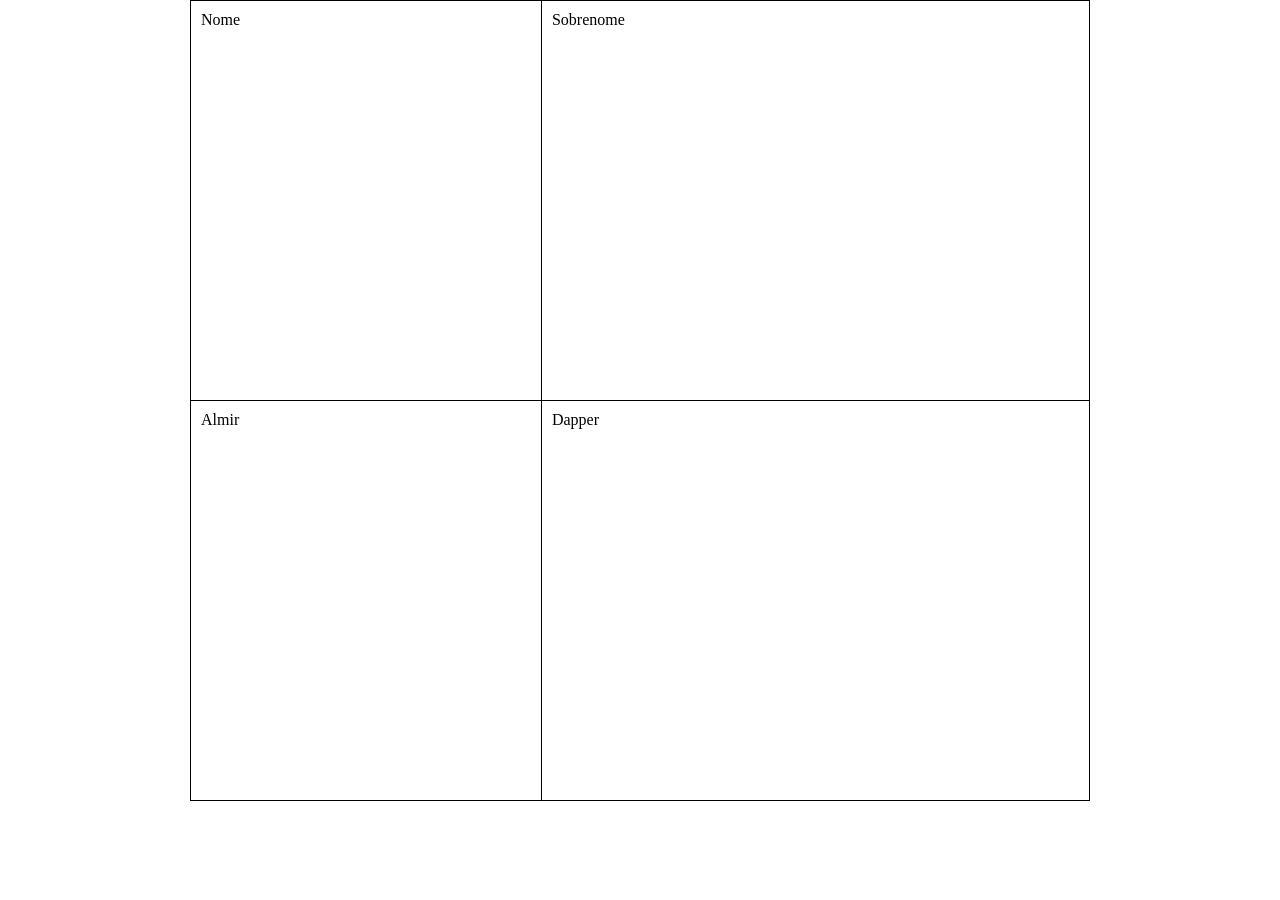
<file: full-stack/aulas/DisplayTable/index.html>
<!DOCTYPE html>
<html>
	<head>
		<title>Meu Site</title>
		<meta name="description" content="Descrição do Site">
		<meta name="keywords" content="palavras chave,separadas, por , virgula">
		<meta name="viewport" content="widht=device-width, initial-scale=1.0, maximum-scale=1.0">
		<link rel="stylesheet" type="text/css" href="css/style.css">

	</head>
	<body>

		<div class="table">

				<div class="table-row">
					<div class="table-cel">
						Nome
					</div><!--div table-cel 1-->
					<div class="table-cel">
						Sobrenome						
					</div><!--Div table-row 2-->			
				</div><!--Div table-row 1-->

				<div class="table-row">
					<div class="table-cel">
						Almir
					</div><!--div table-cel 1-->
					<div class="table-cel">
						Dapper					
					</div><!--Div table-row 2-->			
				</div><!--Div table-row 1-->
	
		</div><!--div table-->	


	</body>
</html>
</file>
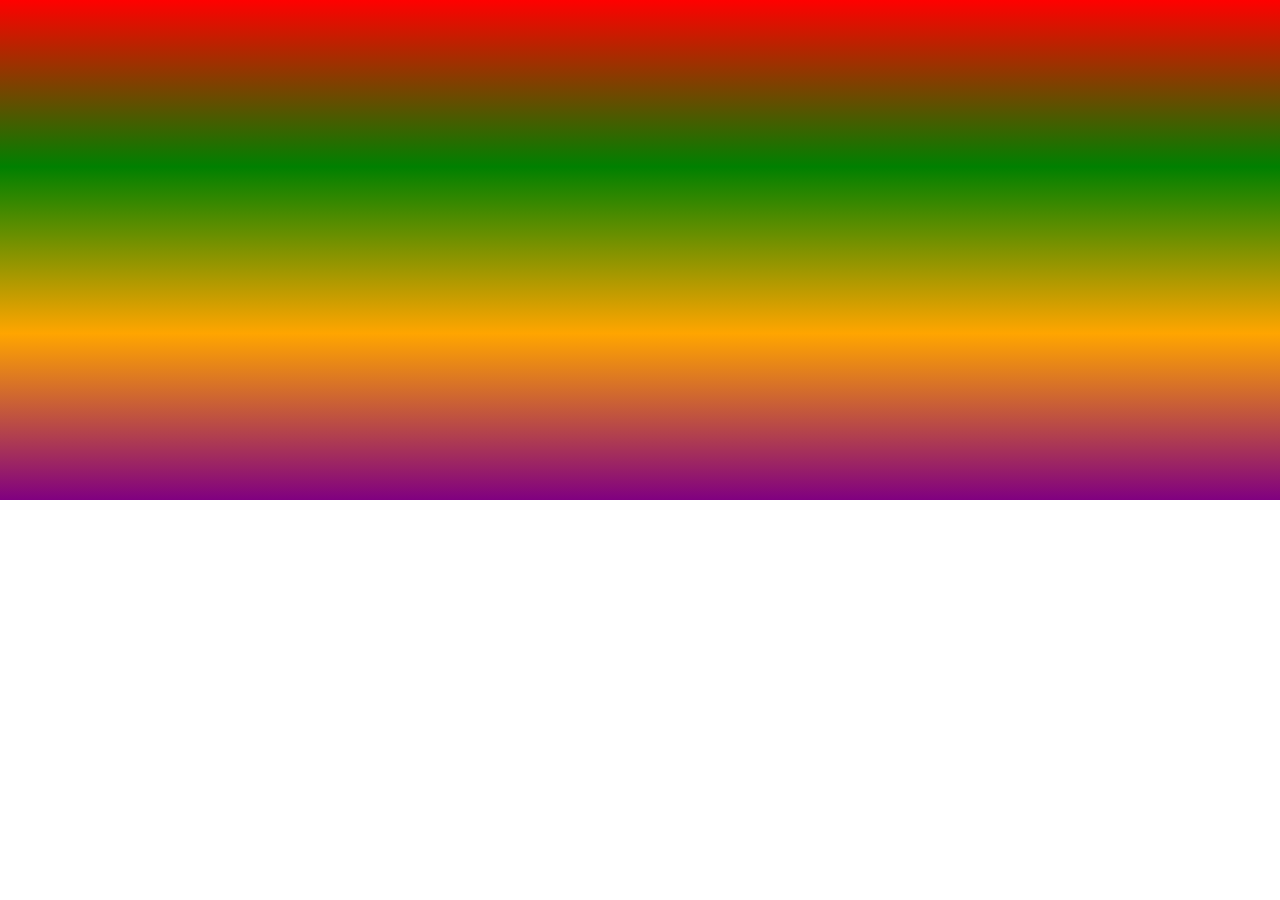
<file: full-stack/aulas/efeito gradient/index.html>
<!DOCTYPE html>
<html lang="pt-br">
	<head>
		<meta charset="utf-8">
		<meta name="description" content="Descrição Do Site">
		<meta name="author" content="Almir Dapper">
		<meta name="keywords" content="palavras, com, virgulas">
		<meta name="viewport" content="width=device-width,initial-scale=1.0, maximum-scale=1.0 ">
		<title>Efeito Gradient</title>
		<link rel="stylesheet" type="text/css" href="css/style.css">
	</head>
	<body>

		<dir class="box">
			
		</dir><!--box-->

	</body>
</html>
</file>
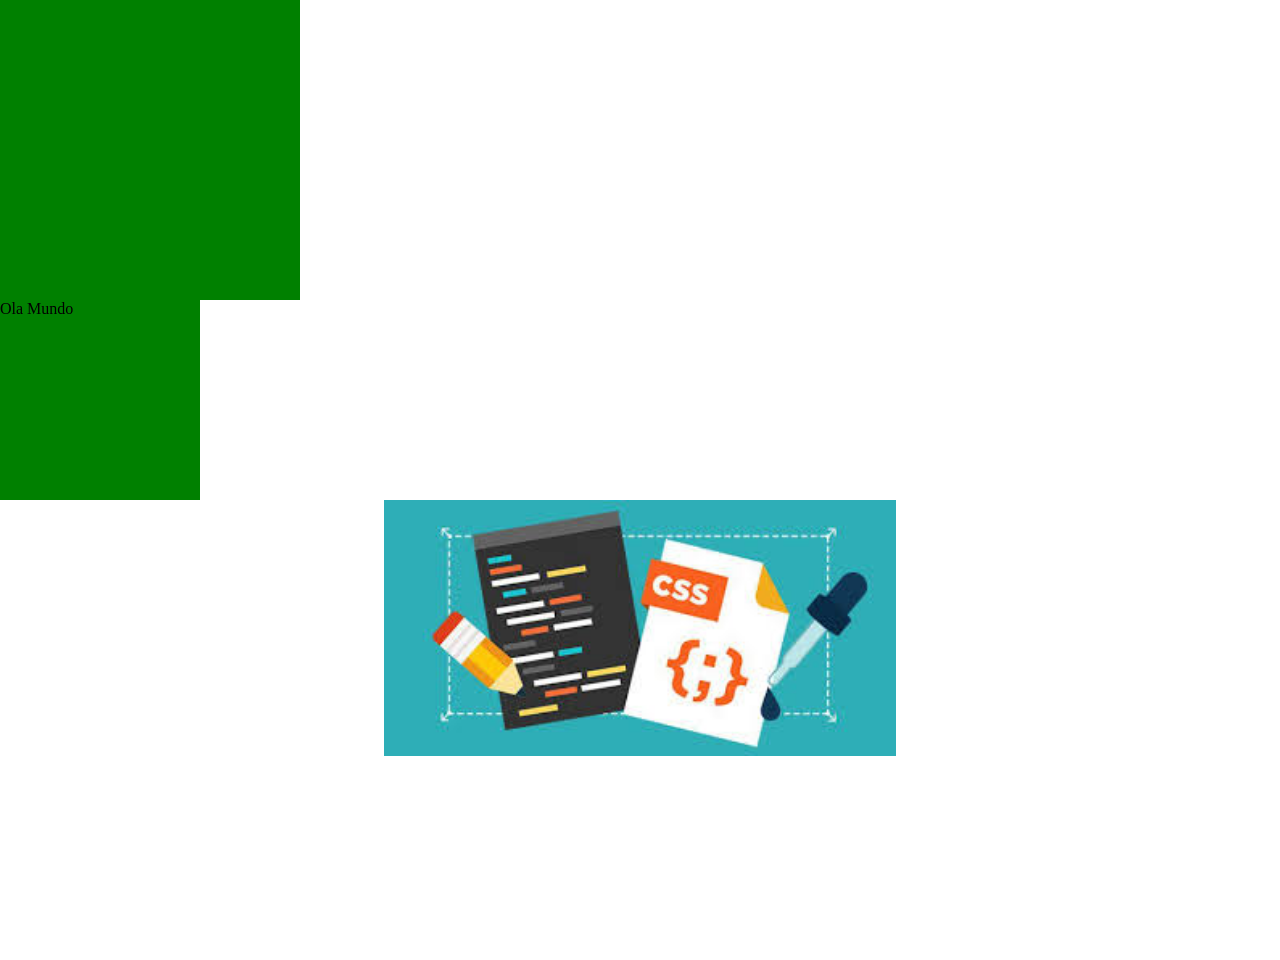
<file: full-stack/aulas/keyFrames/index.html>
<!DOCTYPE html>
<html>
	<head>
		<title>Key Frames</title>
		<meta charset="utf-8">
		<meta name="description" content="Descrição do Site">
		<meta name="Keywords" content="palavras, com, virgula">
		<meta name="author" content="Almir">
		<meta name=" viewport" content="width=device-width, initial-scale=1.0, maximum-scale =1.0">
		<link rel="stylesheet" type="text/css" href="css/style.css">
	</head>
	<body>
		<div class="box">
			
		</div>

		<div class="box2">
			<img src="img/css.png">
			<p>Ola Mundo</p>
		</div>

		<div class="box3">
			<img src="img/css2.jpg">
		</div>
	</body>
</html>
</file>
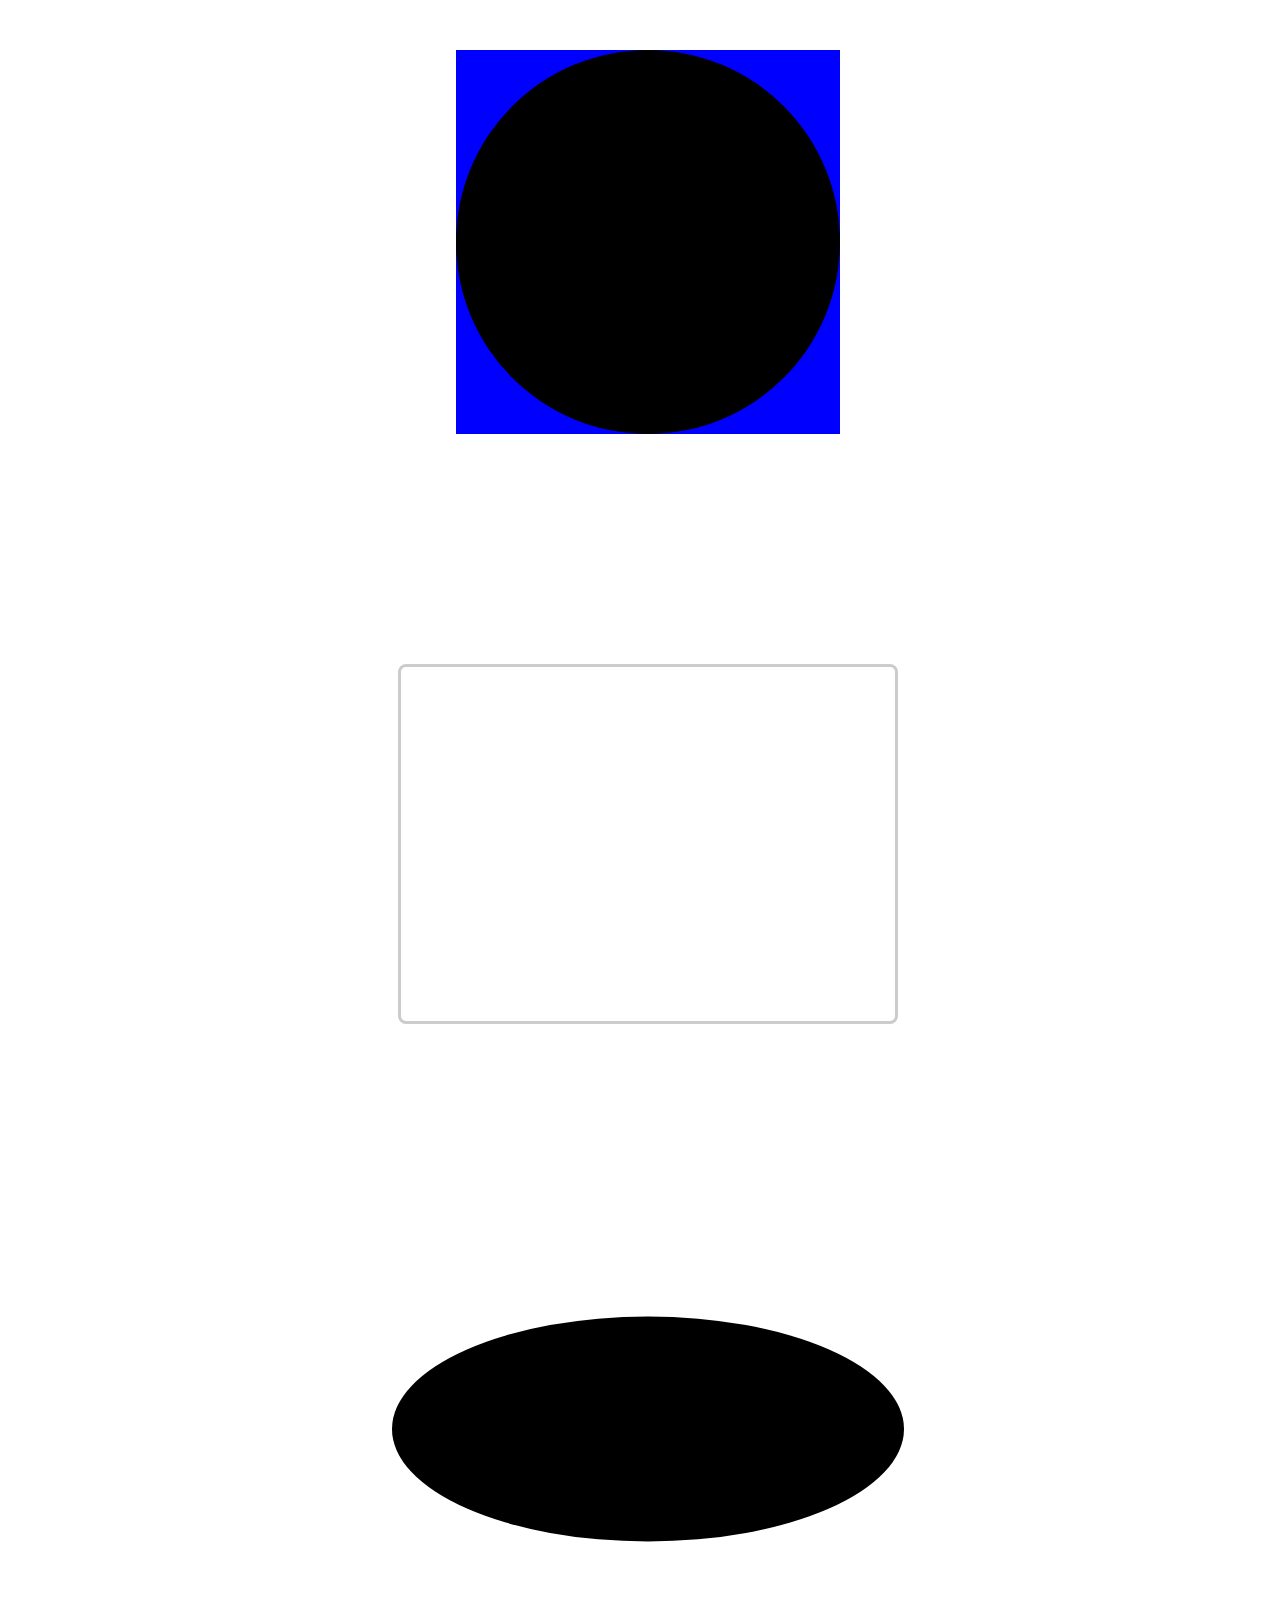
<file: full-stack/aulas/Transform e borderRadius/index.html>
<!DOCTYPE html>
<html>
	<head>
		<title>Transform e border-radius</title>
		<meta charset="utf-8">
		<meta name="description" content="Descrição do Site">
		<meta name="keywords" content="palavaras, com , virgula">
		<meta name="author" content="Almir">
		<meta name="viewport" content="width=device-width, initial-scale=1.0, maximum-scae=1.0">
		<link rel="stylesheet" type="text/css" href="css/style.css">
	</head>
	<body>
		<div class="box">
			<div class="box2"></div>
		</div>

		<div class=" trans1">
			<div class="Transform"></div>
		</div>

		<div class="box3">
			<div class="trans2"></div>
		</div>
	</body>
		
</html>
</file>
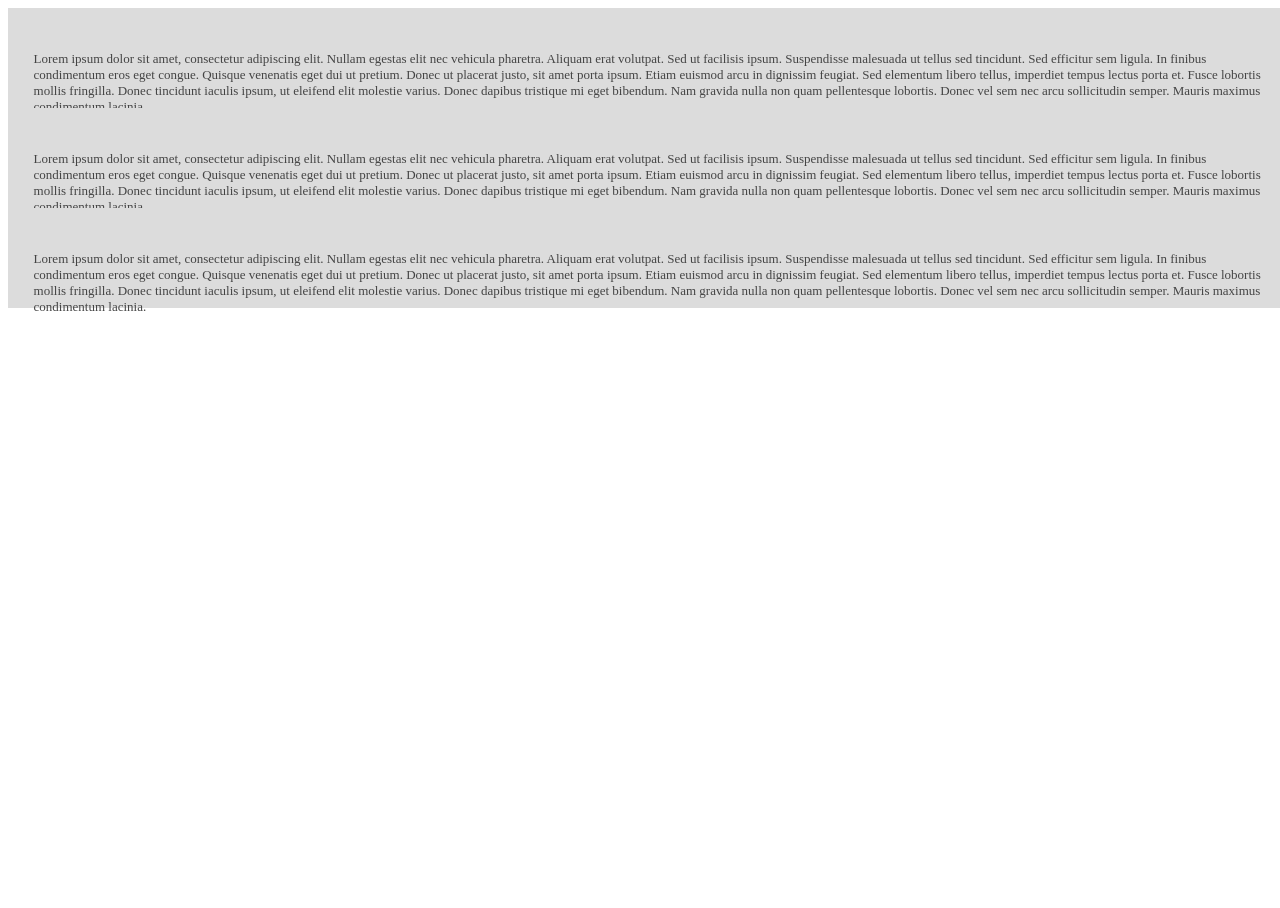
<file: full-stack/aulas/Word-wrap,word-break e white-space/index.html>
<!DOCTYPE html>
<html>
	<head>
		<title>Word-wrap,word-break e white-space</title>
		<meta charset="utf-8">
		<meta name="description" content="Descrição do site">
		<meta name="author" content="Almir">
		<meta name="keywords" content="palavras,com,virgulas">
		<meta name="viewport" content="width=device-width, initial-sale=1.0, maximum-scale=1.0">
		<link rel="stylesheet" type="text/css" href="css/style.css">
	<body>
		<div class="box">
			<p>				
				Lorem ipsum dolor sit amet, consectetur adipiscing elit. Nullam egestas elit nec vehicula pharetra. Aliquam erat volutpat. Sed ut facilisis ipsum. Suspendisse malesuada ut tellus sed tincidunt. Sed efficitur sem ligula. In finibus condimentum eros eget congue. Quisque venenatis eget dui ut pretium. Donec ut placerat justo, sit amet porta ipsum. Etiam euismod arcu in dignissim feugiat. Sed elementum libero tellus, imperdiet tempus lectus porta et. Fusce lobortis mollis fringilla. Donec tincidunt iaculis ipsum, ut eleifend elit molestie varius. Donec dapibus tristique mi eget bibendum. Nam gravida nulla non quam pellentesque lobortis. Donec vel sem nec arcu sollicitudin semper. Mauris maximus condimentum lacinia.
			</p>
			 
		</div><!--box-->

			<div class="box">
			<p>				
				Lorem ipsum dolor sit amet, consectetur adipiscing elit. Nullam egestas elit nec vehicula pharetra. Aliquam erat volutpat. Sed ut facilisis ipsum. Suspendisse malesuada ut tellus sed tincidunt. Sed efficitur sem ligula. In finibus condimentum eros eget congue. Quisque venenatis eget dui ut pretium. Donec ut placerat justo, sit amet porta ipsum. Etiam euismod arcu in dignissim feugiat. Sed elementum libero tellus, imperdiet tempus lectus porta et. Fusce lobortis mollis fringilla. Donec tincidunt iaculis ipsum, ut eleifend elit molestie varius. Donec dapibus tristique mi eget bibendum. Nam gravida nulla non quam pellentesque lobortis. Donec vel sem nec arcu sollicitudin semper. Mauris maximus condimentum lacinia.
			</p>
			 
		</div><!--box-->

	<div class="box">
			<p>				
				Lorem ipsum dolor sit amet, consectetur adipiscing elit. Nullam egestas elit nec vehicula pharetra. Aliquam erat volutpat. Sed ut facilisis ipsum. Suspendisse malesuada ut tellus sed tincidunt. Sed efficitur sem ligula. In finibus condimentum eros eget congue. Quisque venenatis eget dui ut pretium. Donec ut placerat justo, sit amet porta ipsum. Etiam euismod arcu in dignissim feugiat. Sed elementum libero tellus, imperdiet tempus lectus porta et. Fusce lobortis mollis fringilla. Donec tincidunt iaculis ipsum, ut eleifend elit molestie varius. Donec dapibus tristique mi eget bibendum. Nam gravida nulla non quam pellentesque lobortis. Donec vel sem nec arcu sollicitudin semper. Mauris maximus condimentum lacinia.
			</p>
			 
		</div><!--box-->



	</body>
</html>
</file>
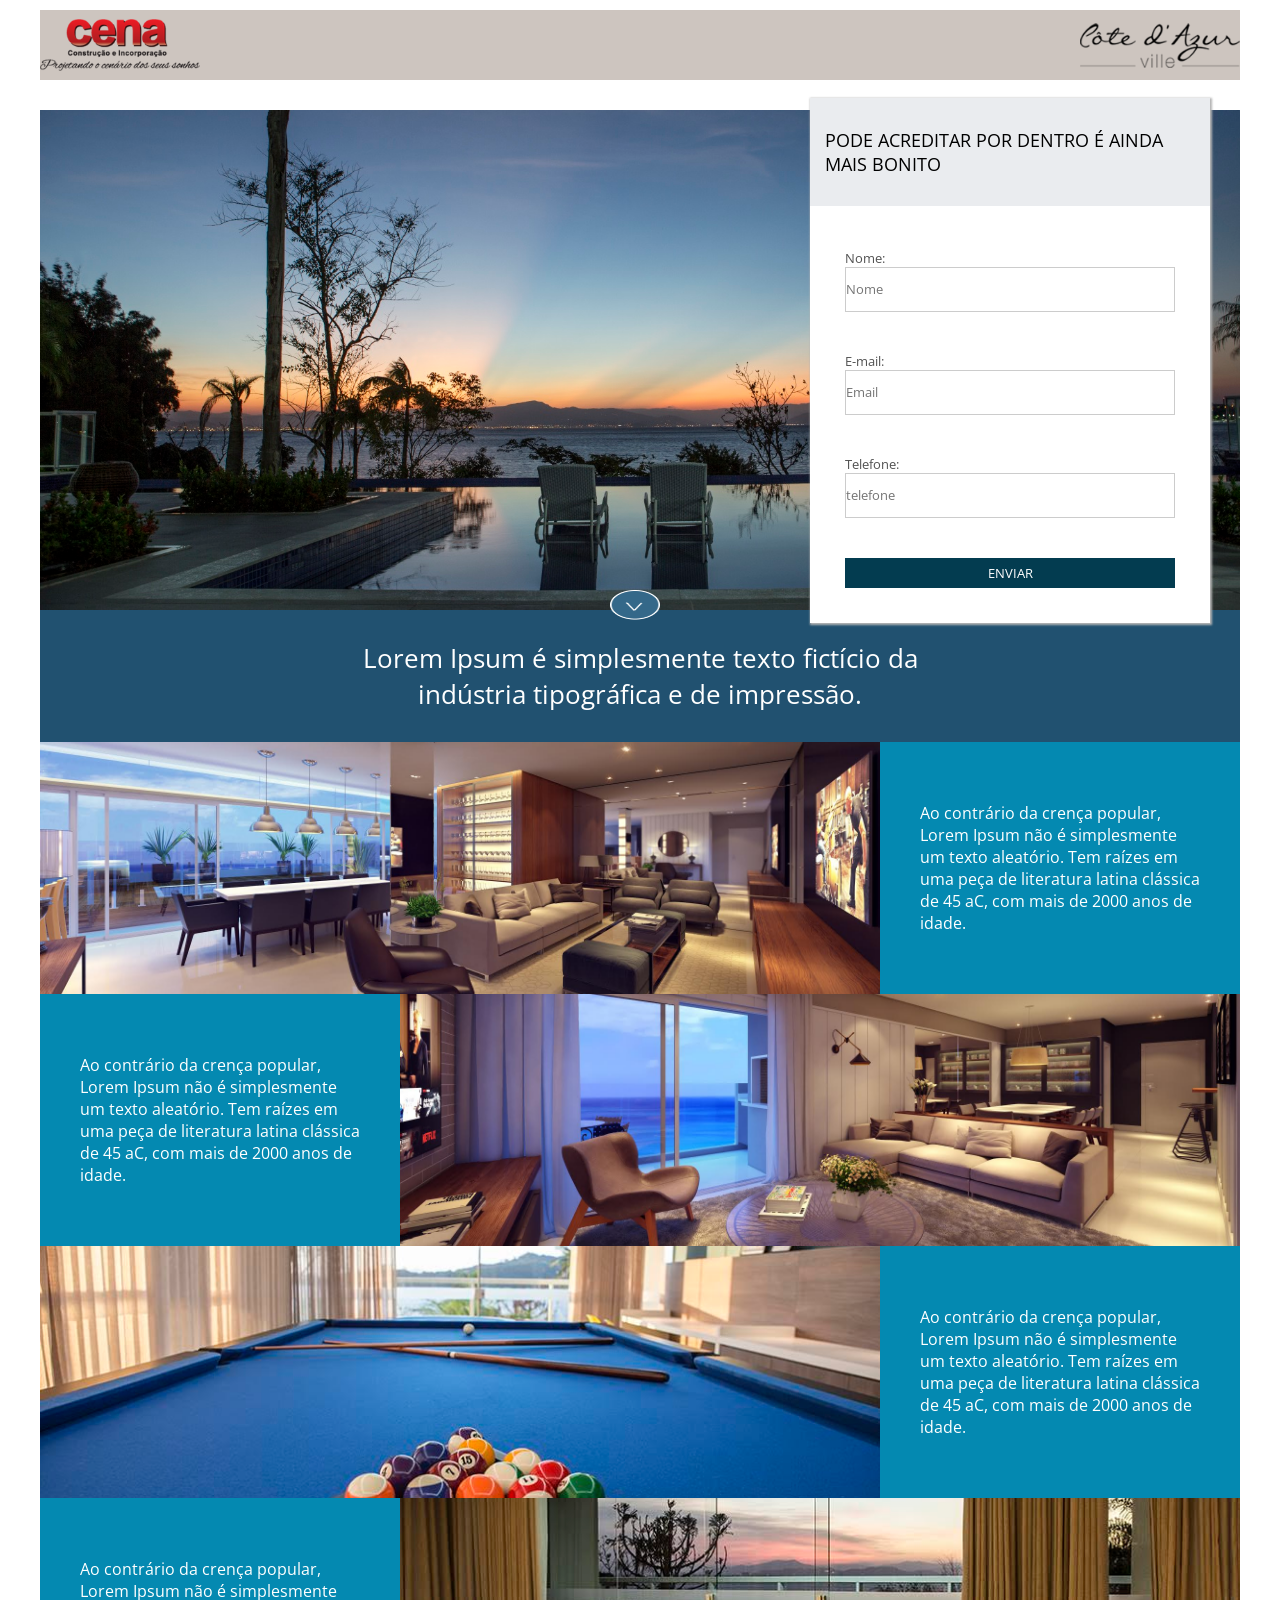
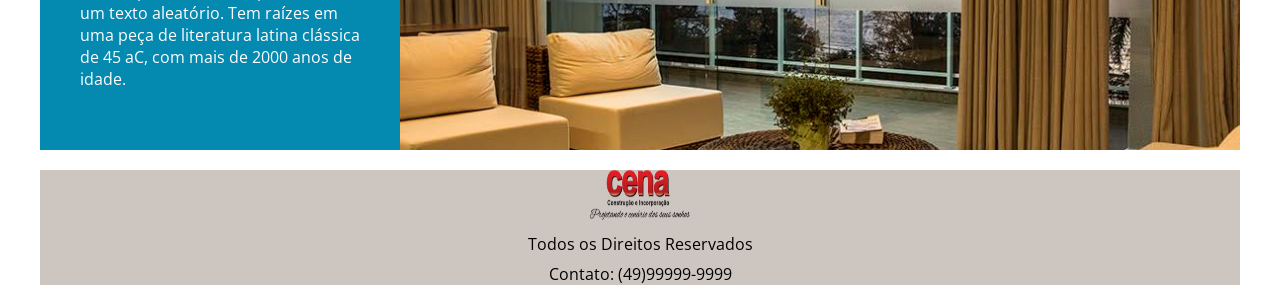
<file: full-stack/projetos/projeto 02/index.html>
<!DOCTYPE html>
<html lang="pt-br">
	<head>
		<meta charset="utf-8">
		<link href="https://fonts.googleapis.com/css?family=Open+Sans&display=swap" rel="stylesheet">
		<meta name="description" content="Descrição do Site">
		<meta name="author" content="Almir Dapper">
		<meta name="keywords" content="palavras, chaves, com, virgula">
		<meta name="viewport" content="width=device-width,initial-scale=1.0,maximum-scale=1.0">
		<title>Projeto 02</title>
		<link rel="stylesheet" type="text/css" href="css/style.css">
	</head>

	<body>
		<header>
			<div class="container">
				<div><div class="logo-1"></div><!--logo-1--></div>
				<div><div class="logo-2"></div><!--logo-2--></div>
				<div class="clear"></div><!--clear-->		
			</div><!--container-->
		</header>

		<section class="cover-form">
			<div class="container bg">
				<div class="form-container">
				<h2>PODE ACREDITAR POR DENTRO É AINDA MAIS BONITO</h2>
					<form>
						<div class="form-wraper">
							<p>Nome:</p>
							<input type="text" name="nome" required placeholder="Nome">
						</div><!--form-wraper-->

						<div class="form-wraper">
							<p>E-mail:</p>
							<input type="text" name="email" required placeholder="Email">							
						</div><!--form-wraper-->

						<div class="form-wraper">
							<p>Telefone:</p>
							<input type="text" name="telefone" required placeholder="telefone">
							
						</div>

						<div class="form-wraper">
							<input type="submit" name="acao" value="Enviar">
							
						</div>
					</form>

				</div>
				<div class="clear"></div>
			</div><!--container-->

			<div class="arrow">
				
			</div>
			
		</section><!--cover-form-->

		
		
		<section class="chamada">
			<div class="container">
				<h2>
					Lorem Ipsum é simplesmente texto fictício da indústria tipográfica e de impressão. 
				</h2>
			</div>
			
		</section>

		<section class="mosaico">

			<div class="container">

				<div  class="flex-mosaico">
					<div style="background-image:url('imagens/mosaico1.jpg');" class="item-1-mosaico"></div>
					<div class="item-2-mosaico">
						<p>Ao contrário da crença popular, Lorem Ipsum não é simplesmente um texto aleatório. Tem raízes em uma peça de literatura latina clássica de 45 aC, com mais de 2000 anos de idade.</p>

					</div>
					
				</div>

				<div  class="flex-mosaico">
					<div style="background-image:url('imagens/mosaico2.jpg'); order:2;" class="item-1-mosaico"></div>
					<div class="item-2-mosaico" style="order: 1;">
						<p>Ao contrário da crença popular, Lorem Ipsum não é simplesmente um texto aleatório. Tem raízes em uma peça de literatura latina clássica de 45 aC, com mais de 2000 anos de idade.</p>

					</div>
					
				</div>

				<div  class="flex-mosaico">
					<div style="background-image:url('imagens/mosaico3.jpg');" class="item-1-mosaico"></div>
					<div class="item-2-mosaico">
						<p>Ao contrário da crença popular, Lorem Ipsum não é simplesmente um texto aleatório. Tem raízes em uma peça de literatura latina clássica de 45 aC, com mais de 2000 anos de idade.</p>

					</div>
					
				</div>

				<div  class="flex-mosaico">
					<div style="background-image:url('imagens/mosaico4.jpg'); order:2;" class="item-1-mosaico"></div>
					<div class="item-2-mosaico" style="order: 1;">
						<p>Ao contrário da crença popular, Lorem Ipsum não é simplesmente um texto aleatório. Tem raízes em uma peça de literatura latina clássica de 45 aC, com mais de 2000 anos de idade.</p>

					</div>
					
				</div>
				
				
			</div>
			
		</section>

		<footer>
			<div class="container">
				<img src="imagens/logo1.png">
				<p>Todos os Direitos Reservados</p>
				<p>Contato: (49)99999-9999</p>
			</div>
		</footer>


	</body>
</html>
</file>
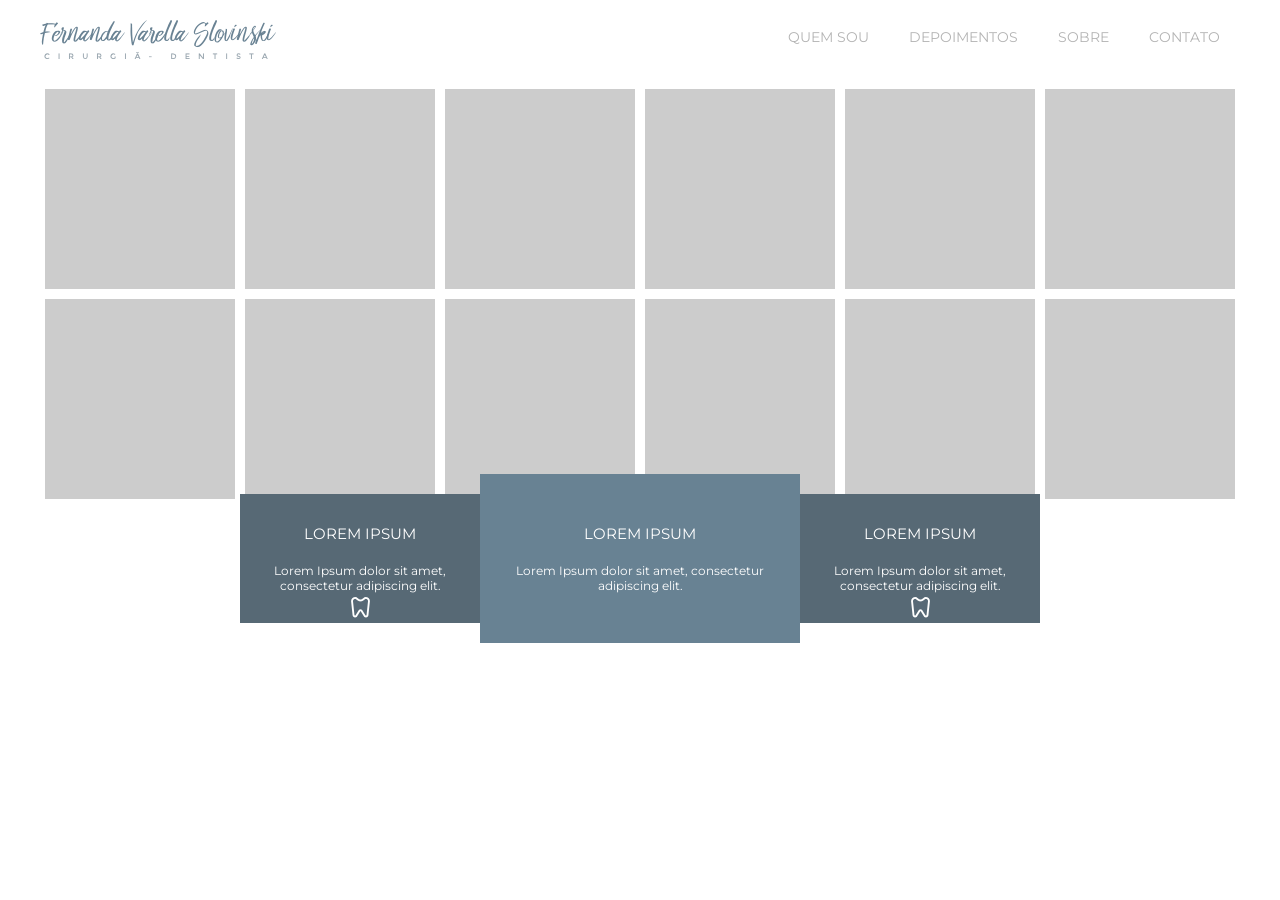
<file: full-stack/projetos/projeto 04/index.html>
<!DOCTYPE html>
<html lang="pt-br">
	<head>
		<title>Projeto 4</title>
		<meta charset="utf-8">
		<meta name="description" content="descrição do site">
		<meta name="keywords" content="palavras, chaves, com, virgula">
		<meta name="viewprt" content="width=device-width,initial-scale=1.0, maximum-scale=1.0">
		<link rel="stylesheet" type="text/css" href="css/style.css">
		<link href="https://fonts.googleapis.com/css?family=Montserrat&display=swap" rel="stylesheet">
	</head>
	<body>
		<header>
			<div class="container">
				<div class="logo">
					<img src="imagens/logo.png">
				</div><!--container-->

				<nav>
					<ul>
						<li><a href="">Quem Sou</a></li>
						<li><a href="">Depoimentos</a></li>
						<li><a href="">Sobre</a></li>
						<li><a href="">Contato</a></li>
					</ul>
				</nav>
				<div class="clear"></div><!--clear-->
			</div><!--container-->
			<div class="clear"></div>
		</header>

		<section class="mosaico">
			<div class="container">

				<div class="mosaico-wraper">

					<div class="single">
						<div class="img-mosaico-single"></div><!--div class img-mosaico-single-->
						<div class="img-mosaico-single"></div><!--div class img-mosaico-single-->
					</div><!--div class single-->

					<div class="single">
						<div class="img-mosaico-single"></div><!--div class img-mosaico-single-->
						<div class="img-mosaico-single"></div><!--div class img-mosaico-single-->
					</div><!--div class single-->

					<div class="single">
						<div class="img-mosaico-single"></div><!--div class img-mosaico-single-->
						<div class="img-mosaico-single"></div><!--div class img-mosaico-single-->
					</div><!--div class single-->

					<div class="single">
						<div class="img-mosaico-single"></div><!--div class img-mosaico-single-->
						<div class="img-mosaico-single"></div><!--div class img-mosaico-single-->
					</div><!--div class single-->

					<div class="single">
						<div class="img-mosaico-single"></div><!--div class img-mosaico-single-->
						<div class="img-mosaico-single"></div><!--div class img-mosaico-single-->
					</div><!--div class single-->

					<div class="single">
						<div class="img-mosaico-single"></div><!--div class img-mosaico-single-->
						<div class="img-mosaico-single"></div><!--div class img-mosaico-single-->
					</div><!--div class single-->

				</div><!--Div class mosaico-wraper-->
			</div><!--Div clas container-->
			
		</section> <!--section mosaico-->

		<section class="servicos">
			<div class="container">

				<div class="box-servico">
					<h2>Lorem Ipsum</h2>
					<p>Lorem Ipsum dolor sit amet, consectetur adipiscing elit.</p>
				</div><!--class box-servico-->

				<div class="box-servico">
					<h2>Lorem Ipsum</h2>
					<p>Lorem Ipsum dolor sit amet, consectetur adipiscing elit.</p>
				</div><!--class box-servico-->
				
				<div class="box-servico">
					<h2>Lorem Ipsum</h2>
					<p>Lorem Ipsum dolor sit amet, consectetur adipiscing elit.</p>
				</div><!--class box-servico-->
				

			</div><!--class container-->
			
		</section><!--section servicos-->

	</body>
</html>
</file>
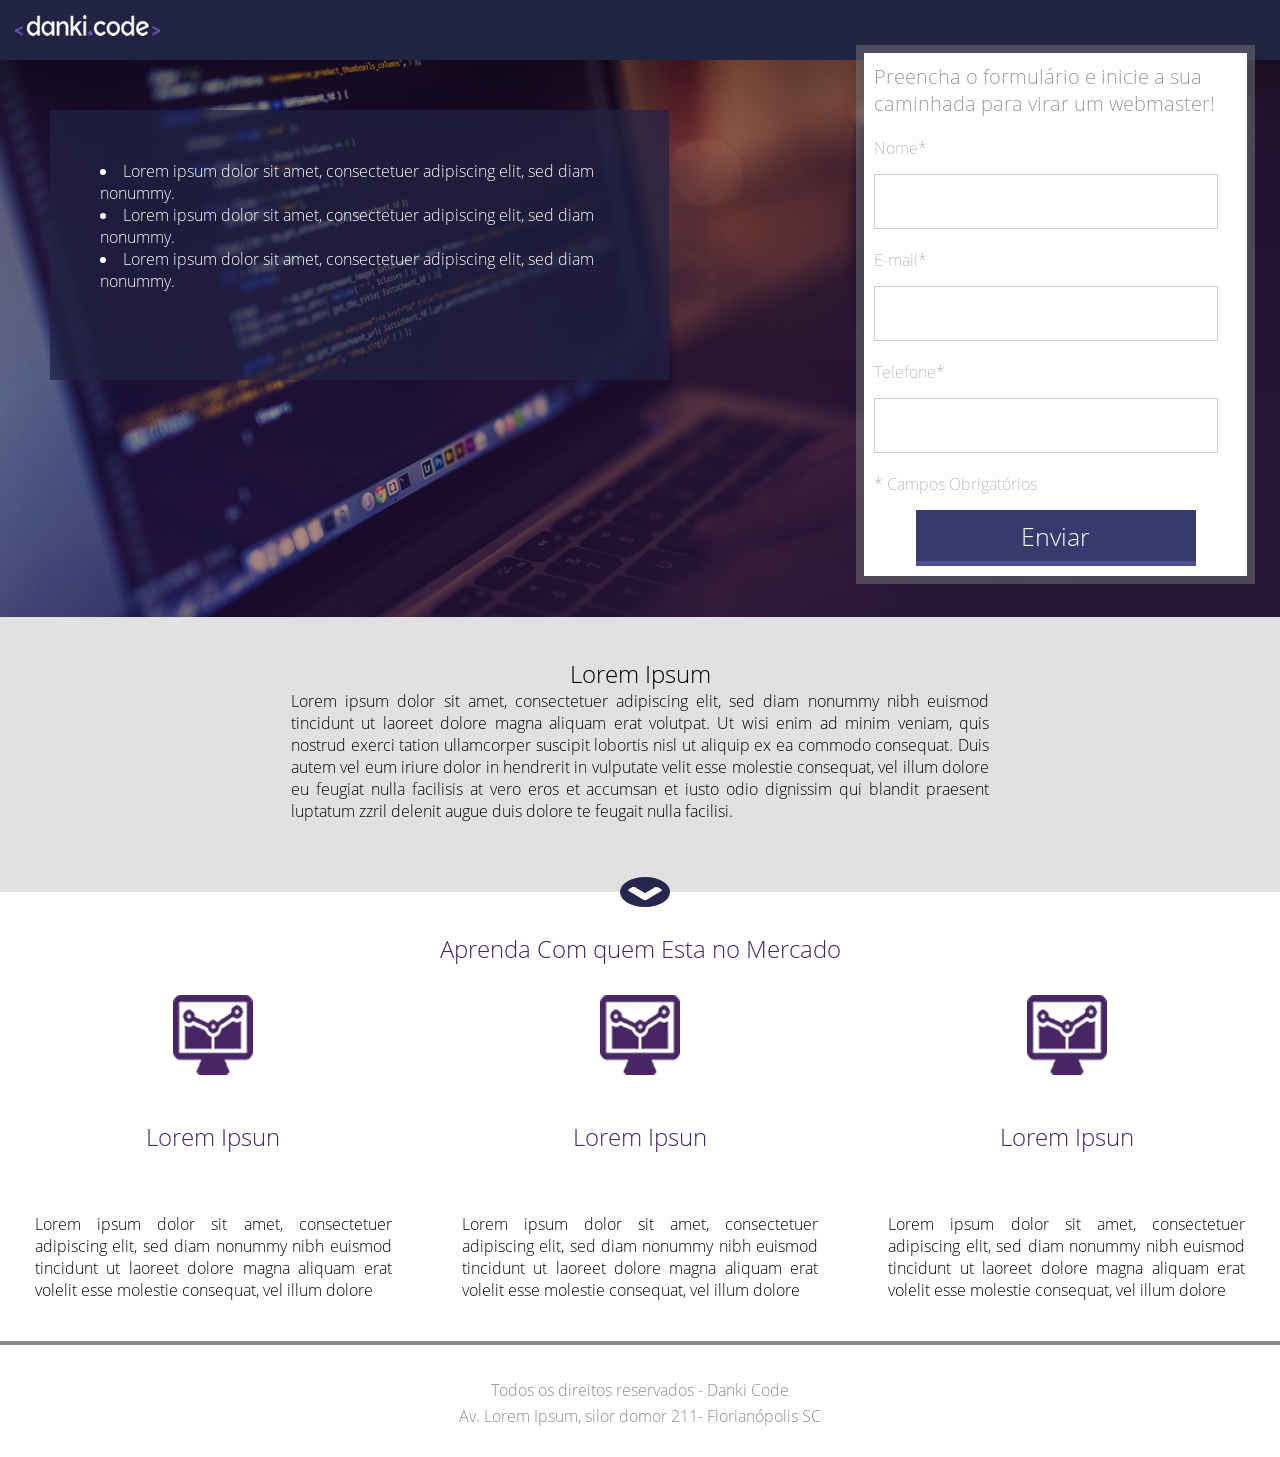
<file: full-stack/projetos/projeto_01/index.html>
<!DOCTYPE html>
<html>
	<head>
		<title>Projeto 01</title>
		<meta charset="utf-8">
		<link rel="stylesheet" type="text/css" href="css/style.css">
	</head>
	<body>
		<div class="header">
			<div class="center">
				<img src="images/logo.png">	
			</div><!--center-->
			
		</div><!--header-->

		<div class="container-banner">
			<div>
			<div class="container-list">
				<ul>
					<li>Lorem ipsum dolor sit amet, consectetuer adipiscing elit, sed diam nonummy.</li>
					<li>Lorem ipsum dolor sit amet, consectetuer adipiscing elit, sed diam nonummy.</li>
					<li>Lorem ipsum dolor sit amet, consectetuer adipiscing elit, sed diam nonummy.</li>
				</ul>
				
			</div>
			</div>

			<div class="center">
				<div>
				<div class="form">
					<h2>Preencha o formulário e inicie a sua caminhada para virar um webmaster!</h2>
					<form>
						<div class="input-container">
							<span>Nome*</span>
							<input type="text" name="nome" required>

						</div><!--input-container-->

						<div class="input-container">
							<span>E-mail*</span>
							<input type="text" name="email" required="">
						</div>
						<div class="input-container">
							<span>Telefone*</span>
							<input type="text" name="telefone" required="">
						</div>
						<div class="input-container">
							<span>* Campos Obrigatórios</span>
							
						</div>
						<div class="input-submit-container">
							<input type="submit" name="acao" value="Enviar">	
						</div>

					</form>		
					
					
				</div><!--form-->
				</div>
			</div><!--center-->
		</div><!--container-banner-->

		<div class="container-2">
			<div class="center">
			<h2>Lorem Ipsum</h2>
			<p>Lorem ipsum dolor sit amet, consectetuer adipiscing elit, sed diam nonummy nibh euismod tincidunt ut laoreet dolore magna aliquam erat volutpat. Ut wisi enim ad minim veniam, quis nostrud exerci tation ullamcorper suscipit lobortis nisl ut aliquip ex ea commodo consequat. Duis autem vel eum iriure dolor in hendrerit in vulputate velit esse molestie consequat, vel illum dolore eu feugiat nulla facilisis at vero eros et accumsan et iusto odio dignissim qui blandit praesent luptatum zzril delenit augue duis dolore te feugait nulla facilisi.
				
			</p>
			</div>

			<div class="arrow">
			</div>
		</div>

		<div class="section-1">
			<h2>Aprenda Com quem Esta no Mercado</h2>

			<div class="container-section">
				<div class="container-single">
					<div>
						<img src="images/icon.png">
						<div class="text-container-single">
							<h2>Lorem Ipsun</h2>
							<p>
								Lorem ipsum dolor sit amet, consectetuer adipiscing elit, sed diam nonummy nibh euismod tincidunt ut laoreet dolore magna aliquam erat volelit esse molestie consequat, vel illum dolore 
							</p>
						</div><!--text-container-single-->
					</div>
				</div><!--container-single-->

				<div class="container-single">
					<div>
						<img src="images/icon.png">
						<div class="text-container-single">
							<h2>Lorem Ipsun</h2>
							<p>
								Lorem ipsum dolor sit amet, consectetuer adipiscing elit, sed diam nonummy nibh euismod tincidunt ut laoreet dolore magna aliquam erat volelit esse molestie consequat, vel illum dolore 
							</p>
						</div><!--text-container-single-->
					</div>
			</div><!--container-single-->

				<div class="container-single">
					<div>
						<img src="images/icon.png">
						<div class="text-container-single">
							<h2>Lorem Ipsun</h2>
							<p>
								Lorem ipsum dolor sit amet, consectetuer adipiscing elit, sed diam nonummy nibh euismod tincidunt ut laoreet dolore magna aliquam erat volelit esse molestie consequat, vel illum dolore 
							</p>
						</div><!--text-container-single-->
					</div>
				</div><!--container-single-->
				
			</div><!--container-section-->
		</div><!--ontainer-section-->

		<div class="footer">
			<p>Todos os direitos reservados - Danki Code</p>
			<p>Av. Lorem Ipsum, silor domor 211- Florianópolis SC</p>
		</div><!--footer-->

	</body>
</html>
</file>
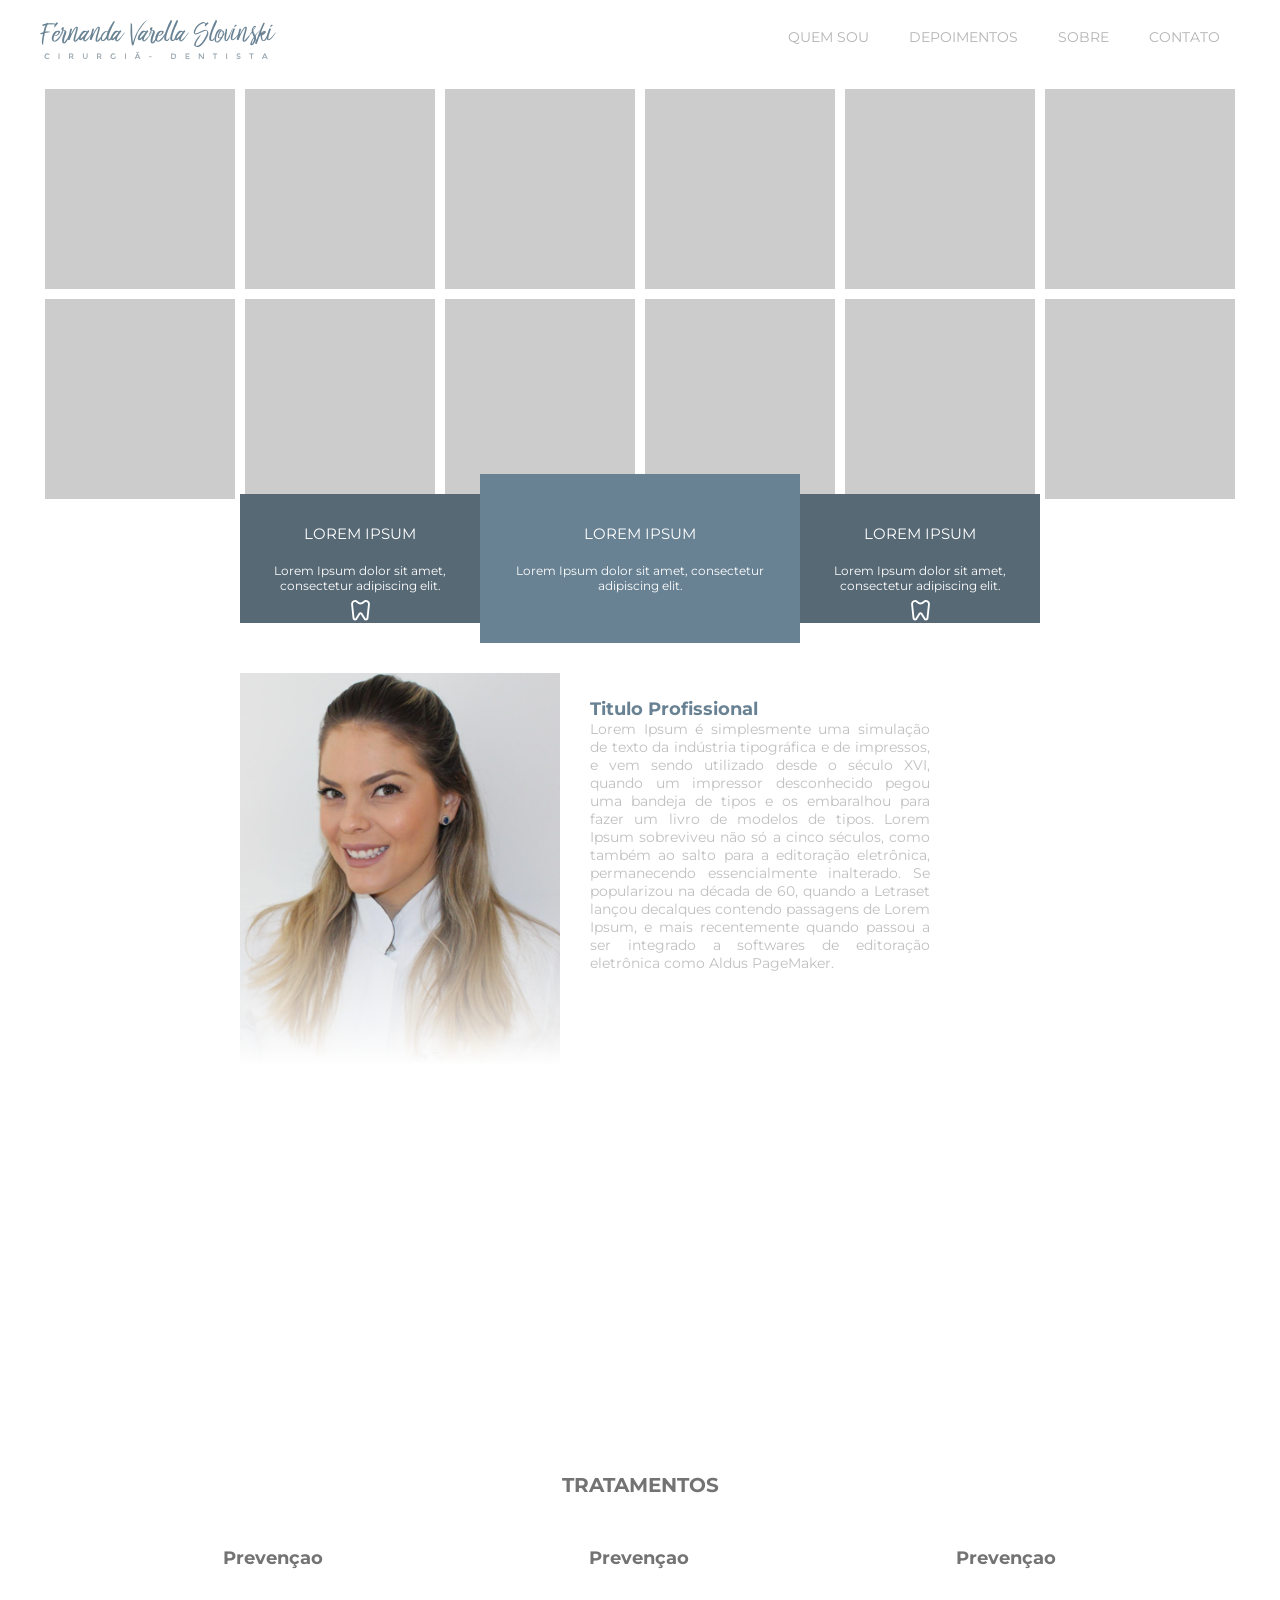
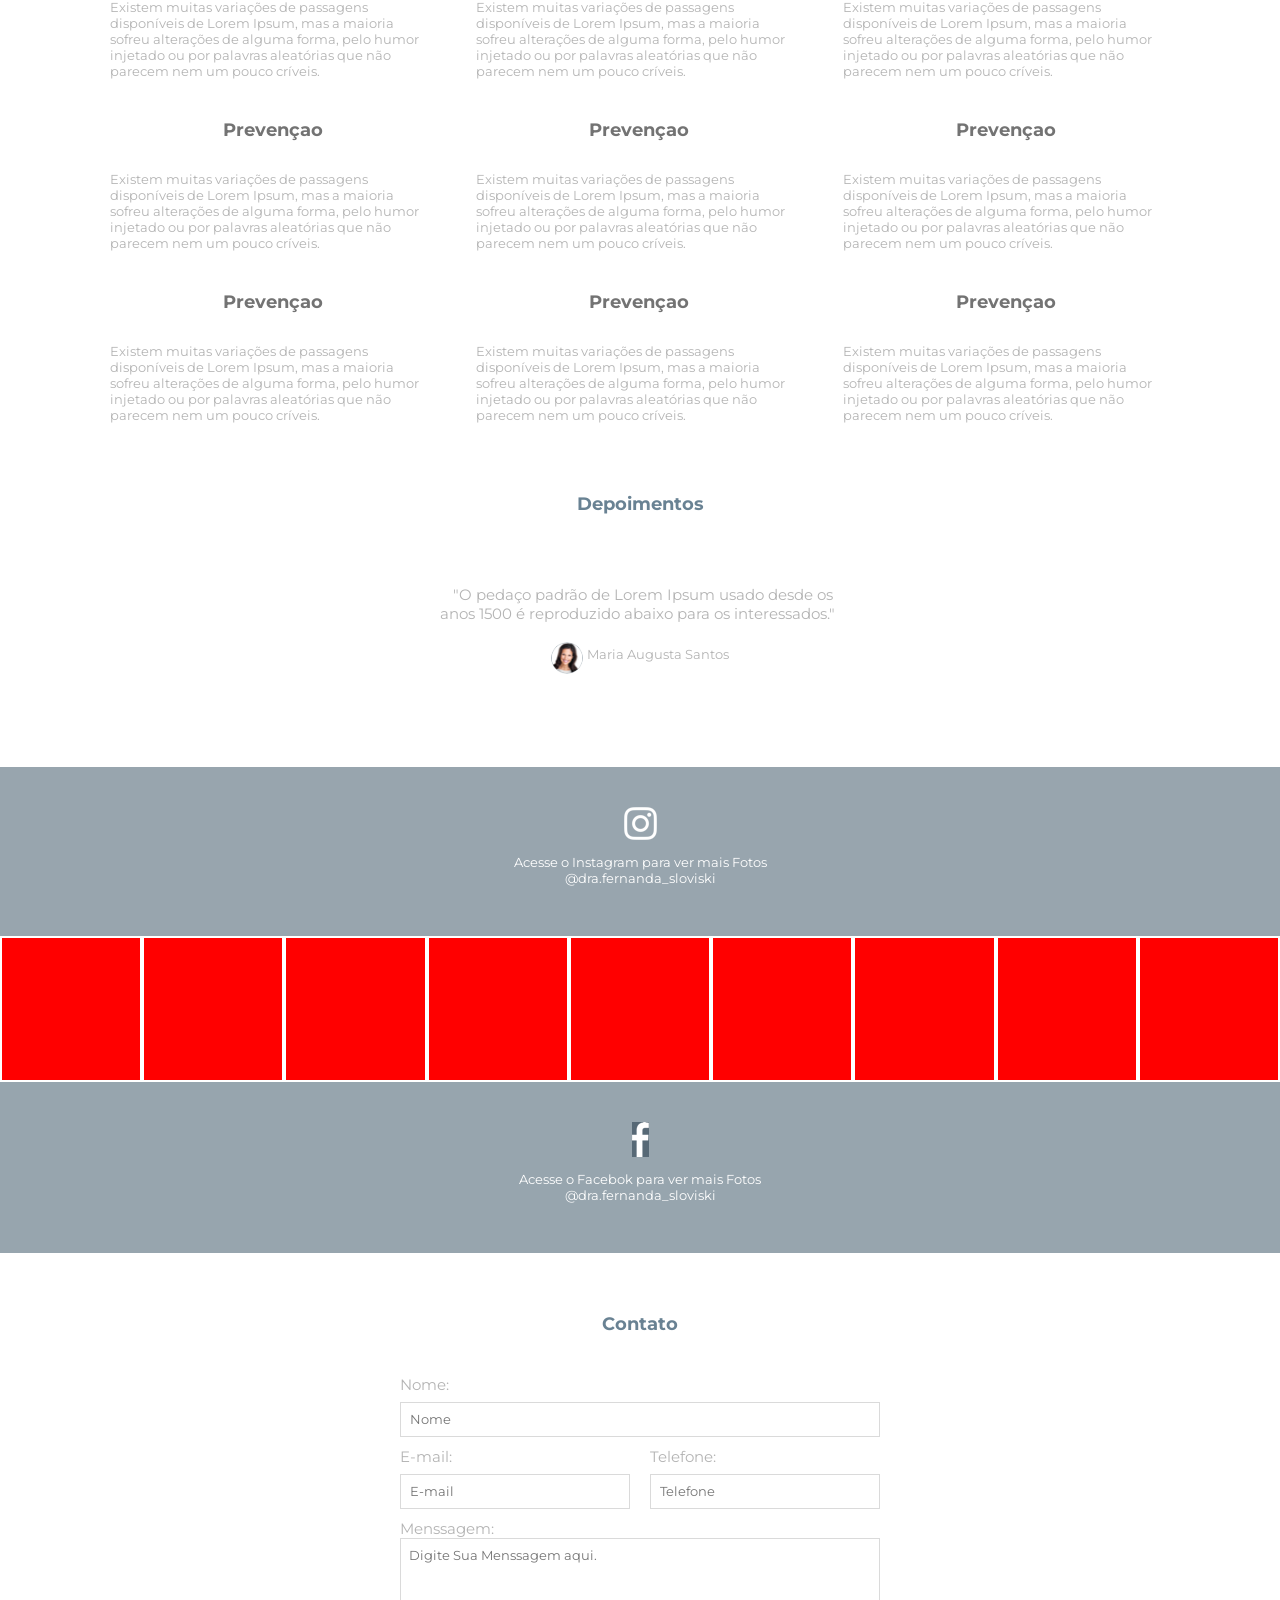
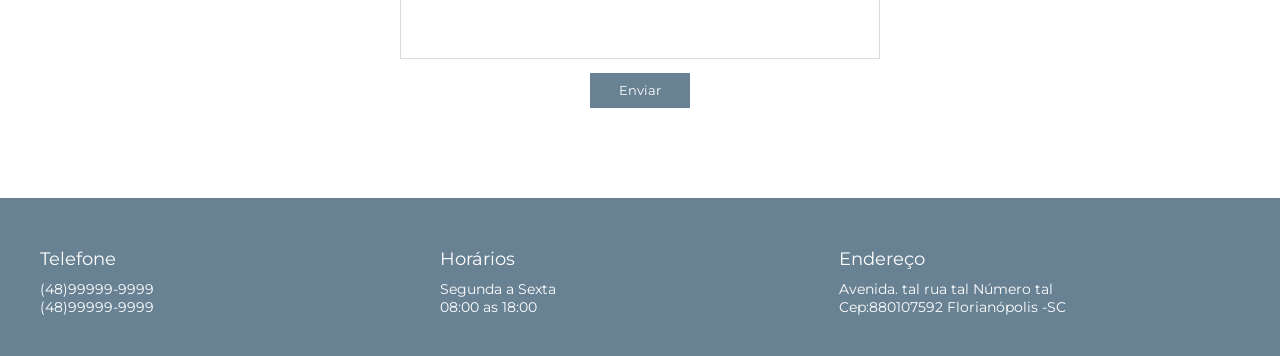
<file: full-stack/projetos/projeto_04/index.html>
<!DOCTYPE html>
<html lang="pt-br">
	<head>
		<title>Projeto 4</title>
		<meta charset="utf-8">
		<meta name="description" content="descrição do site">
		<meta name="keywords" content="palavras, chaves, com, virgula">
		<meta name="viewport" content="width=device-width,initial-scale=1.0, maximum-scale=1.0">
		<link rel="stylesheet" type="text/css" href="css/style.css">
		<link href="https://fonts.googleapis.com/css?family=Montserrat&display=swap" rel="stylesheet">
	</head>
	<body>
		<header>
			<div class="container">
				<div class="logo">
					<img src="imagens/logo.png">
				</div><!--container-->

				<nav class="menu-desktop">
					<ul>
						<li><a href="">Quem Sou</a></li>
						<li><a href="">Depoimentos</a></li>
						<li><a href="">Sobre</a></li>
						<li><a href="">Contato</a></li>
					</ul>
				</nav>

				<nav class="menu-mobile">
					<ul>
						<li href="">Quem Sou</li>
						<li href="">Depoimentos</li>
						<li href="">Sobre</li>
						<li href="">Contato</li>
					</ul>
				</nav>

				<div class="clear"></div><!--clear-->
			</div><!--container-->
			<div class="clear"></div>
		</header>

		<section class="mosaico">
			<div class="container">

				<div class="mosaico-wraper">

					<div class="single">
						<div class="img-mosaico-single"></div><!--div class img-mosaico-single-->
						<div class="img-mosaico-single"></div><!--div class img-mosaico-single-->
					</div><!--div class single-->

					<div class="single">
						<div class="img-mosaico-single"></div><!--div class img-mosaico-single-->
						<div class="img-mosaico-single"></div><!--div class img-mosaico-single-->
					</div><!--div class single-->

					<div class="single">
						<div class="img-mosaico-single"></div><!--div class img-mosaico-single-->
						<div class="img-mosaico-single"></div><!--div class img-mosaico-single-->
					</div><!--div class single-->

					<div class="single">
						<div class="img-mosaico-single"></div><!--div class img-mosaico-single-->
						<div class="img-mosaico-single"></div><!--div class img-mosaico-single-->
					</div><!--div class single-->

					<div class="single">
						<div class="img-mosaico-single"></div><!--div class img-mosaico-single-->
						<div class="img-mosaico-single"></div><!--div class img-mosaico-single-->
					</div><!--div class single-->

					<div class="single">
						<div class="img-mosaico-single"></div><!--div class img-mosaico-single-->
						<div class="img-mosaico-single"></div><!--div class img-mosaico-single-->
					</div><!--div class single-->

				</div><!--Div class mosaico-wraper-->
			</div><!--Div clas container-->
			
		</section> <!--section mosaico-->

		<section class="servicos">
			<div class="container">

				<div class="box-servico">
					<h2>Lorem Ipsum</h2>
					<p>Lorem Ipsum dolor sit amet, consectetur adipiscing elit.</p>
				</div><!--class box-servico-->

				<div class="box-servico">
					<h2>Lorem Ipsum</h2>
					<p>Lorem Ipsum dolor sit amet, consectetur adipiscing elit.</p>
				</div><!--class box-servico-->
				
				<div class="box-servico">
					<h2>Lorem Ipsum</h2>
					<p>Lorem Ipsum dolor sit amet, consectetur adipiscing elit.</p>
				</div><!--class box-servico-->
				
				<div class="clear"></div>
			</div><!--class container-->

			
		</section><!--section servicos-->


		<section class="perfil-container">
			<div class="container">
				<div class="perfil-wraper">
					<div class="perfil-wraper2">					
							<div class="img-perfil"></div><!--class img-perfil-->
							<div class="texto-perfil">
								<h2>Titulo Profissional</h2>
								<p>Lorem Ipsum é simplesmente uma simulação de texto da indústria tipográfica e de impressos, e vem sendo utilizado desde o século XVI, quando um impressor desconhecido pegou uma bandeja de tipos e os embaralhou para fazer um livro de modelos de tipos. Lorem Ipsum sobreviveu não só a cinco séculos, como também ao salto para a editoração eletrônica, permanecendo essencialmente inalterado. Se popularizou na década de 60, quando a Letraset lançou decalques contendo passagens de Lorem Ipsum, e mais recentemente quando passou a ser integrado a softwares de editoração eletrônica como Aldus PageMaker.</p>
							</div><!--class texto-perfil-->			
					</div> <!--class perfil-wraper2-->
				</div> <!--perfil wraper-->				
			</div><!-- class perfil-container-->			
		</section><!--class container -->


		<section class="videos">
			<div class="container"> 	
					<div class="box-video">
						<iframe  src="https://www.youtube.com/embed/zwsZkd9lPhs" frameborder="0" allow="accelerometer; autoplay; encrypted-media; gyroscope; picture-in-picture" allowfullscreen></iframe>
					</div><!--clas box-video-->	
					<div class="box-video">
						<iframe src="https://www.youtube.com/embed/7rn8xkQ2vhM" frameborder="0" allow="accelerometer; autoplay; encrypted-media; gyroscope; picture-in-picture" allowfullscreen></iframe>
					</div><!--clas box-video-->	
					<div class="box-video">
						<iframe  src="https://www.youtube.com/embed/NWVA7hVjOOw" frameborder="0" allow="accelerometer; autoplay; encrypted-media; gyroscope; picture-in-picture" allowfullscreen></iframe>
					</div><!--clas box-video-->	
				<div class="clear"></div>		
			</div><!--class container-->			
		</section><!--section videos-->

		<section class="tratamento">
			<div class="container">
				<h2>TRATAMENTOS</h2>
				<div class="tratamento-container">
					<div class="tratamento-single">
						<h2>Prevençao</h2>
						<p>Existem muitas variações de passagens disponíveis de Lorem Ipsum, mas a maioria sofreu alterações de alguma forma, pelo humor injetado ou por palavras aleatórias que não parecem nem um pouco críveis.</p>
					</div>	<!--class tratamento-single-->
					<div class="tratamento-single">
						<h2>Prevençao</h2>
						<p>Existem muitas variações de passagens disponíveis de Lorem Ipsum, mas a maioria sofreu alterações de alguma forma, pelo humor injetado ou por palavras aleatórias que não parecem nem um pouco críveis.</p>
					</div>	<!--class tratamento-single-->
					<div class="tratamento-single">
						<h2>Prevençao</h2>
						<p>Existem muitas variações de passagens disponíveis de Lorem Ipsum, mas a maioria sofreu alterações de alguma forma, pelo humor injetado ou por palavras aleatórias que não parecem nem um pouco críveis.</p>
					</div> <!--class tratamento-single-->
			</div><!--class container-->	
				<div class="tratamento-container">
					<div class="tratamento-single">
						<h2>Prevençao</h2>
						<p>Existem muitas variações de passagens disponíveis de Lorem Ipsum, mas a maioria sofreu alterações de alguma forma, pelo humor injetado ou por palavras aleatórias que não parecem nem um pouco críveis.</p>
					</div>	<!--class tratamento-single-->
					<div class="tratamento-single">
						<h2>Prevençao</h2>
						<p>Existem muitas variações de passagens disponíveis de Lorem Ipsum, mas a maioria sofreu alterações de alguma forma, pelo humor injetado ou por palavras aleatórias que não parecem nem um pouco críveis.</p>
					</div>	<!--class tratamento-single-->
					<div class="tratamento-single">
						<h2>Prevençao</h2>
						<p>Existem muitas variações de passagens disponíveis de Lorem Ipsum, mas a maioria sofreu alterações de alguma forma, pelo humor injetado ou por palavras aleatórias que não parecem nem um pouco críveis.</p>
					</div> <!--class tratamento-single-->
			</div><!--class container-->	
				<div class="tratamento-container">
					<div class="tratamento-single">
						<h2>Prevençao</h2>
						<p>Existem muitas variações de passagens disponíveis de Lorem Ipsum, mas a maioria sofreu alterações de alguma forma, pelo humor injetado ou por palavras aleatórias que não parecem nem um pouco críveis.</p>
					</div>	<!--class tratamento-single-->
					<div class="tratamento-single">
						<h2>Prevençao</h2>
						<p>Existem muitas variações de passagens disponíveis de Lorem Ipsum, mas a maioria sofreu alterações de alguma forma, pelo humor injetado ou por palavras aleatórias que não parecem nem um pouco críveis.</p>
					</div>	<!--class tratamento-single-->
					<div class="tratamento-single">
						<h2>Prevençao</h2>
						<p>Existem muitas variações de passagens disponíveis de Lorem Ipsum, mas a maioria sofreu alterações de alguma forma, pelo humor injetado ou por palavras aleatórias que não parecem nem um pouco críveis.</p>
					</div> <!--class tratamento-single-->
			</div><!--class container-->	
			<div class="clear"></div>		
		</section><!--class tratamento-->

		<section class="depoimentos">
			<h2>Depoimentos</h2>
			<div class="container">
				<div class="depoimentos-single">
					<quote>
						"O pedaço padrão de Lorem Ipsum usado desde os anos 1500 é reproduzido abaixo para os interessados."
					</quote>
					<div class="nome-depoimento">
						<img src="imagens/depoimento1.png">
						<span>Maria Augusta Santos</span>
					</div>

				</div><!--class depoimento-single-->
				
			</div><!--class container-->
		</section><!--section depoimentos-->

		<section class="social">
			<div class="instagram-chamada">
				<a target= "_blank" href="https://www.instagram.com/?hl=pt-br"><img src="imagens/inst.png"></a>
				<p>Acesse o Instagram para ver mais Fotos<br>
				@dra.fernanda_sloviski</p>
			</div><!--class instagram-chamada-->
			
			<div class="mosaico-social">
				<div class="img-mosaico-single"></div> <!-- img-mosaico-single-->
				<div class="img-mosaico-single"></div> <!-- img-mosaico-single-->
				<div class="img-mosaico-single"></div> <!-- img-mosaico-single-->
				<div class="img-mosaico-single"></div> <!-- img-mosaico-single-->
				<div class="img-mosaico-single"></div> <!-- img-mosaico-single-->
				<div class="img-mosaico-single"></div> <!-- img-mosaico-single-->
				<div class="img-mosaico-single"></div> <!-- img-mosaico-single-->
				<div class="img-mosaico-single"></div> <!-- img-mosaico-single-->
				<div class="img-mosaico-single"></div> <!-- img-mosaico-single-->				
			</div><!-- class mosaico-social -->

			<div class="facebook-chamada">
				<a target= "_blank" href="https://pt-br.facebook.com/"><img src="imagens/fb.png"></a>
				<p>Acesse o Facebok para ver mais Fotos<br>
				@dra.fernanda_sloviski</p>
			</div><!--class instagram-chamada-->

			<div class="clear"></div>
		</section><!--Section social-->


		<section class="contato">
			<div class="clear"></div>
			<h2>Contato</h2>
			
			<form >
				<div class="wraper-contato w100">
					<span>Nome:</span>
					<input placeholder="Nome" type="text" name="nome">
				</div><!--class nome-->

				<div class="wraper-contato w50">
					 <span>E-mail:</span>
					 <input placeholder="E-mail" type="text" name="E-mail">
				</div><!--class e-mail-->

				<div class="wraper-contato w50">
					<span>Telefone:</span>
					<input placeholder="Telefone" type="text" name="telefone">
				</div> <!--telefone-->

				<div class="wraper-contato w100">
					<span>Menssagem:</span>
					<textarea placeholder="Digite Sua Menssagem aqui."></textarea>					
				</div ><!--textarea-->

				<div class="wraper-contato w100" style="text-align: center">
					<input type="submit" name="enviar" value="Enviar">
				</div><!--submit-->

				<div class="clear"></div><!--clear-->
				
			</form>
		
		</section><!-- section comntato-->

		<footer >
			<div class="container">
			<div class="footer-block">
				<h2>Telefone</h2>
				<p>(48)99999-9999 <br> (48)99999-9999</p>

			</div><!--footer-block-->

			<div class="footer-block">
				<h2>Horários</h2>
				<p>Segunda a Sexta <br>
				08:00 as 18:00</p>
			</div><!--footer-block-->

			<div class="footer-block">
				<h2>Endereço</h2>
				<p>Avenida. tal rua tal Número tal <br>
					Cep:880107592 Florianópolis -SC</p>
			</div><!--footer-block-->
			<div class="clear"></div>
			</div>
		</footer>
	</body>
</html>
</file>
<file: full-stack/aulas/DisplayTable/css/style.css>
*{
	margin:0;
	padding:0;
	box-sizing: border-box;
}

.table{
	display: table;
	width: 900px;
	margin:0 auto;
	border-collapse: collapse;
}

.table-row{
	display: table-row;
}

.table-cel{
	height: 400px;
	border:1px solid black;
	display: table-cell;
	padding: 10px;
}
</file>
<file: full-stack/aulas/efeito gradient/css/style.css>
*{
	margin:0;
	padding: 0;
	box-sizing: border-box;
}

.box{
	width: 100%;
	height: 500px;
	background: linear-gradient(red,green,orange,purple);
}
</file>
<file: full-stack/aulas/keyFrames/css/style.css>
*{
	margin:0;
	padding: 0;
	box-sizing: border-box;
}

div.box{
	width: 300px;
	height: 300px;
	position: relative;
	background-color: green;

}

div.box:hover{
	animation-name: animacao_1;
	animation-duration: 4s;
	animation-iteration-count: 2;
	/*animation-delay: 2s;*/
}

@keyframes animacao_1{
	/*from{
		background-color: green;
	}
	to{
		background-color: red;
	}*/

	0%{
		left: 0;
		top: 0px;
		background-color: green;
	}

	25%{
		left: 100px;
		top: 10px;
		background-color: blue;
	}

	100%{
		left: 0%;
		top: 0px;
		background-color: red;
	}




}

div.box2{
	    position: relative;
		width: 200px;
		height: 200px;
}

div.box2 img{
	position: absolute;
	top: 0;
	left: 0;
	width: 100%;
	height: 100%;
	z-index: 1;
}

div.box2 p{
	position: absolute;
	left: 0;
	top: 0;
	z-index: 2;
	width: 100%;
	height: 100%;
	background-color: green;
	transition: 1s;
	opacity: 1;
}

div.box2 p:hover{
	opacity: 0.4;
}

div.box3 {
	text-align: center;
	margin-bottom: 200px;
}

div.box3 img{
	width: 40%;
	/*box-shadow: 20px 20px 5px 5px rgb(130,130,130);*/
	animation-name: animacao2;
	animation-duration: 2s;
	animation-iteration-count: infinite;
}
@keyframes animacao2{
	50%{
		box-shadow: 30px 20px 40px 40px rgb(110,110,110);
	}
	100%{
		box-shadow: 0px 0px 0px 0px rgb(130,130,130);
	}
}
</file>
<file: full-stack/aulas/Transform e borderRadius/css/style.css>
*{
	width: 100%;
	height: 100%;
	box-sizing: border-box;
}

.box{

	width: 30%;
	height: 30%;
	padding-top: 30%;
	margin:50px auto;
	position: relative;
	background-color: blue;
		
}

.box2{
position: absolute;
background-color: black;
left: 0;
top: 0;
width: 100%;
height: 100%;
border-radius: 50%;	
	
}
.trans1{
	width: 100%;
	height: 80%;
	position: relative;

}

.Transform{
	width: 40%;
	max-width: 500px;
	height: 50%;
	border: 3px solid #ccc;
	border-radius:8px;
	position: absolute;
	left: 50%;
	top: 50%;
	transform: translate(-50%, -50%) ;

	transition: 2s;
}

.Transform:hover{
	transform: translate(-50%, -50%) rotate(35deg) scale(1.5);
	background-color: blue;

}	

.box3{
	position: relative;
	width: 100%;
	height: 50%;
	


}

.trans2{
	position: absolute;
	width: 40%;
	height: 50%;
	background-color: black;
	left: 50%;
	top: 50%;
	transform: translate(-50%, -50%) ;
	border-radius: 50%;
	animation-name: animacao3;
	animation-duration: 5s;
	animation-iteration-count: infinite;
}

@keyframes animacao3 {
	0%{
		transform: translate(-50%, -50%) rotateY(0deg)
	}
	50%{
		transform: translate(-50%, -50%) rotateY(180deg)
	}
	100%{
		transform: translate(-50%, -50%) rotateY(0deg)
	}
}
</file>
<file: full-stack/aulas/Word-wrap,word-break e white-space/css/style.css>
*{
	width: 100%;
	height: 100%;
	box-sizing: border-box;
}

.box{
	width: 100%;
	height: 100px;
	padding: 30px 2%;
	background-color: rgb(220,220,220);
	position: relative;
}

.box p{
	color: #444;
	font-size: 13px;
}
</file>
<file: full-stack/projetos/projeto 02/css/style.css>
*{
	margin:0;
	padding: 0;
	box-sizing: border-box;
	font-family: 'Open Sans', sans-serif;
}

html,body{
	height: 100%;
}

.container{
	width: 100%;
	max-width: 1200px;
	margin: 0 auto;
}

.clear{
	clear: both;
}


header{
	
	padding: 10px 2% 30px 2%;
}

header .container{
	background-color: #CDC5BF;
}

.logo-1{
	float: left;
	width: 160px;
	height: 70px;
	background-image: url('../imagens/logo1.png');
	background-size: 100% auto;
	background-repeat: no-repeat;
	background-position: center;
}

.logo-2{
	float: right;
	width: 160px;
	height: 70px;
	background-image: url('../imagens/logo2.png');
	background-size: 100% auto;
	background-repeat: no-repeat;
	background-position: center;
}

.cover-form{
	width: 100%;
}

.bg{
	position: relative;
	background-size: cover;
	background-position: center;
	height: 500px;
	background-image: url('../imagens/bg-form.jpg');
}

.form-container{
	position: absolute;
	right: 30px;
	top: -2.5%;
	width: 400px;
	height: 105%;
	
	background-color: white;
	
	box-shadow: 1px 1px 2px 1px rgb(180,180,180);

}

.form-container h2{
	font-weight: normal;
	padding: 30px 15px;
	color: black;
	background-color:  rgb(234,236,239);
	font-size: 18px;

}

.form-container form{
	margin-top: 8px;
	padding: 15px;
}

.form-container form input[type=text]{
	width: 100%;
	border:1px solid #ccc;
	height: 45px;
}

.form-container p{
	font-size: 13px;
	color: #525252;
}

.form-wraper:not(first-child){
	padding: 20px;
}

.form-container form input[type=submit]{
	background-color: #033C50;
	text-transform: uppercase;
	color: white;
	width: 100%;
	height: 30px;
	cursor: pointer;
	border:0;
}

section.chamada{
	width: 100%;
	text-align: center;
	z-index: 1;
	margin-top: -10px;
	
	
}

section.chamada div.container{
	background-color: #215170;
	padding: 30px 0;
}

section.chamada h2{

	width: 100%;
	max-width: 600px;
	display: inline-block;
	color: white;
	font-size: 26px;
	font-weight: normal;
}

.arrow{
	background-image: url('../imagens/arrow.png');	
	width: 50px;
	height: 30px;
	margin-right: 20px;
	position: relative;
	margin-top: -20px;
	background-size: 100% 100%;
	left: 50%;
	margin-left: -30px;


}

.flex-mosaico{
	display: flex;
}

.item-1-mosaico{
	background-position: center;
	background-size: cover;
	width: 70%;

}

.item-2-mosaico{
	width: 30%;
	padding: 60px 40px;
	background-color: #0489B1;
}

.item-2-mosaico p{
	color: white;
}

footer{
	text-align: center;
	padding: 20px 0;
	

}

footer .container{
	background-color: #CDC5BF;
}

footer p{
	margin-top:  8px;

}

footer img{
	width: 100px;
	text-align: center;
	height: 50px;
}


@media screen and (max-width: 510px){
	 
	 header{
	 	text-align: center;
	 }

	.logo-1,.logo-2{
		margin-top: 10px;
		float: none;
		display: inline-block;

		
	}

	section.chamada div.container{
		padding: 20% 0;
	}
	
	.arrow{
		margin-top: 40px;
	}
}

@media screen and (max-width: 960px){
	.bg{
		text-align: center;
		padding: 20 0;

	}
	.form-container{
		height: auto;
		width: 96%;
		max-width:400px; 
		position: static;
		display: inline-block;
		text-align: center;
	}

	.arrow{
		margin-top: -20px;
	}


	.bg{
		height: 550px;
	}

}


@media screen and (max-width: 768px){
	.flex-mosaico{
		display: block;
	}

	.item-1-mosaico{
		padding-top: 100%;
		width: 100%;
	}

	.item-2-mosaico{
		width: 100%;
		text-align: justify;
	}

}
</file>
<file: full-stack/projetos/projeto 04/css/style.css>
*{
	margin: 0;
	padding: 0;
	box-sizing: border-box;
	font-family: 'Montserrat', sans-serif; 
}

.clear{
	clear: both;
}

html,body{
	height: 100%;
}

.container{
	max-width: 1200px;
	width: 100%;
	margin: 0 auto;
}

/*Trabalhando com Header do Site*/

header{
	padding: 20px;
}

header .logo{
	float: left;
	width: 150px;
}

header nav{
	float: right;
}

header nav ul{
	list-style-type: none;
	padding: 8px 0;
}

header nav ul li{
	float: left;
	font-size: 14px;
	text-transform: uppercase;
	padding: 0 20px;
}

header nav ul a{
	text-decoration: none;
	color: #b4b4b4;
}

/*Trabalhando com Header do Site*/

/*section mosaico*/
section.mosaico .single{
	float: left;
	width: calc(100% / 6);

}

section.mosaico .img-mosaico-single{
	width: 100%;
	padding-top: 100%;
	background-color: #ccc;
	border: 5px solid white;
}

/*section mosaico*/

/*section servicos*/

section.servicos > .container{
	max-width: 800px;
	display: flex;
	align-items: center;
	top:-30px;
	position: relative;
	text-align: center;
}

section.servicos >.container .box-servico h2{
	color: white;
	font-weight: normal;
	font-size: 15px;
	text-transform: uppercase;
}

section.servicos > .container .box-servico p {
	color: white;
	font-weight:normal;
	font-size: 12px;
	margin-top: 10px;
	padding-top: 10px;
}

section.servicos > .container .box-servico{
	background-image: url(../imagens/icone_dente.png);
	background-size: : 18px 18px;
	background-position: center calc(100% - 5px);
	background-repeat: no-repeat;

}

section.servicos > .container .box-servico:nth-of-type(1){
	width: 30%;
	padding: 30px 2%;
	background-color: #576975;
}

section.servicos > .container .box-servico:nth-of-type(2){
	width: 40%;
	padding: 50px 2%;
	background-color: #688293;
	background-image: none;
}

section.servicos > .container .box-servico:nth-of-type(3){
	width: 30%;
	padding: 30px 2%;
	background-color: #576975;
}

/*section servicos*/
</file>
<file: full-stack/projetos/projeto_01/css/style.css>
*{
	margin:0;
	padding:0;
	box-sizing: border-box;
	font-family: "Open Sans";
}

html, body{
	height: 100;
}

.center{
	width: 100%;
}

.header{
	width: 100%;
	height: 60px;
	background-color: #212343;
}

.header img{
	margin: 15px;
}

@font-face{
	src:url('../fonts/OpenSans-Light.ttf');
	font-family:"Open Sans"
}

.container-banner > .center{
	height: 100%;

}

.container-banner{
	width: 100%;
	height: 557px;
	background-image: url('../images/header_bg.png');
	background-size: cover;
	background-position: center;
}



.form{
	padding: 10px;
	width: 399px;
	height: calc(100% + 30px);
	background-color: #FFFFFF;
	position: relative;
	top: -15px;
	right: 25px;
	border:8px solid rgba(120,120,120,0.5);
	float: right ;
	background-clip: padding-box;
	
}

.form h2{
	font-weight: normal;
	color: #999999;
	font-size: 20px;
}

.input-container{
	margin-top: 20px;

}

.input-container span{
	display: inline-block;
	width: 100%;
	color: #BBBBBB;
}

.input-container input[type=text]{
	width: 344px;
	height: 55px;
	border:1px solid #ccc;
	display: inline-block;
	margin-top: 15px;
}

.input-submit-container input[type=submit]{
	width: 280px;
	height: 56px;
	background-color: #363A6D;
	color: white;
	font-size: 25px;
	display: inline-block;
	border:0;
	cursor: pointer;
	border-bottom: 5px solid #4A5097;
}

.input-submit-container{
	text-align: center;
	margin-top:15px;

}

.form input[type=submit]:hover{
	background-color:#002DB2; 
}

.container-list{
	padding: 50px;
	float: left;
	width: 619px;
	height: 270px;
	background-color: rgba(33,35,67,0.7);
	margin-top: 50px;
	margin-left: 50px;
}

.container-list ul{
	list-style-position: inside;
}

.container-list li{
	color: white;
}

.container-2{
	padding: 40px 0;
	background-color: #DDDD;
	text-align: center;
}

.container-2 h2{
	font-weight: normal;
}
.container-2 p{
	width: 698px;
	display: inline-block;
	text-align: justify;
}

.arrow{
	position: relative;
	top: 55px;
	width: 50px;
	height: 30px;
	background-image: url('../images/arrow.png');
	background-size: 100% 100%;
	left: 50%;
	margin-left: -20px;	
	
}

.section1{
	padding: 90px 2%;

}

.section-1 h2{
	text-align: center;
	color: #462663;
	font-weight: normal;
	position: relative;
	top: 40px;
}

.container-section{
	margin-top: 70px;
}

.container-section{
	text-align: center;
}

.container-single{
	float: left;
	width: 33.333%;
}

.text-container-single p{
	padding: 10px 35px; 
	position: relative;
	margin-top: 90px;
	text-align: justify;
	margin-bottom: 30px;

}

.footer{
	clear:both;
	border-top: 4px solid #888888;
	padding: 30px 0;
	text-align: center;
	color: #888;
}

.footer p{
	margin-top: 4px;
}

@media screen and (max-width: 1024px){
	.header{
		height: auto;
		width: 100%;
		padding: 15px 0;
		text-align: center;
	}

	.header img{
		margin:0;
	}

	.container-banner{
		width: 100%;
		padding: 40px 2%;
		height: auto;
	}
}
</file>
<file: full-stack/projetos/projeto_04/css/style.css>
*{
	margin: 0;
	padding: 0;
	box-sizing: border-box;
	font-family: 'Montserrat', sans-serif; 
}

.clear{
	clear: both;
}

html,body{
	height: 100%;
}

.container{
	max-width: 1200px;
	width: 100%;
	margin: 0 auto;
}
/*--------------------------------------------------------------------------------------------------------------*/

/*Trabalhando com Header do Site*/

header{
	padding: 20px;
}

header ul a{
	color: #b4b4b4;
	text-decoration: none;
}

header .logo{
	float: left;
	width: 150px;
}

header nav.menu-mobile{
	display: none;
	float: right;
	width: 30px;
	height: 30px;
	background-image: url('../imagens/image_mobile.png');
	background-size: 100% 100%;
	cursor: pointer;
}

header nav.menu-mobile ul{
	display: none;
	z-index: 999;
	position: absolute;
	left: 0;
	top: 0;
	background-color: white;
	text-align: center;
	width: 100%;
	list-style-type: none;
	top: 60px;
	color: #b4b4b4;
	text-decoration: none;
}

header nav.menu-mobile ul li{
	padding: 10px 0;
}

header nav.menu-mobile ul li{
	text-transform: uppercase;
}

header nav.menu-mobile:hover ul{
	background-color:#9b9b9b;
	display: block;
	color: white;
}

header nav.menu-desktop{
	float: right;

}

header nav.menu-desktop ul{
	list-style-type: none;
	padding: 8px 0;
}

header nav.menu-desktop ul li{
	float: left;
	font-size: 14px;
	text-transform: uppercase;
	padding: 0 20px;
}

header nav.menu-desktop ul a{
	text-decoration: none;
	color: #b4b4b4;
}

/*Trabalhando com Header do Site*/
/*--------------------------------------------------------------------------------------------------------------*/
/*section mosaico*/
section.mosaico .single{
	float: left;
	width: calc(100% / 6);

}

section.mosaico .img-mosaico-single{
	width: 100%;
	padding-top: 100%;
	background-color: #ccc;
	border: 5px solid white;
}

/*section mosaico*/
/*--------------------------------------------------------------------------------------------------------------*/
/*section servicos*/

section.servicos > .container{
	max-width: 800px;
	display: flex;
	align-items: center;
	top:-30px;
	position: relative;
	text-align: center;
}

section.servicos >.container .box-servico h2{
	color: white;
	font-weight: normal;
	font-size: 15px;
	text-transform: uppercase;
}

section.servicos > .container .box-servico p {
	color: white;
	font-weight:normal;
	font-size: 12px;
	margin-top: 10px;
	padding-top: 10px;
}

section.servicos > .container .box-servico{
	background-image: url(../imagens/icone_dente.png);
	background-size: : 15px 15px;
	background-position: center calc(100% - 2px);
	background-repeat: no-repeat;

}

section.servicos > .container .box-servico:nth-of-type(1){
	width: 30%;
	padding: 30px 2%;
	background-color: #576975;
}

section.servicos > .container .box-servico:nth-of-type(2){
	width: 40%;
	padding: 50px 2%;
	background-color: #688293;
	background-image: none;
}

section.servicos > .container .box-servico:nth-of-type(3){
	width: 30%;
	padding: 30px 2%;
	background-color: #576975;
}

/*section servicos*/
/*--------------------------------------------------------------------------------------------------------------*/
/*section perfil-container*/

section.perfil-container  .perfil-wraper{
	padding-top:  50%;
	position: relative;

}

section.perfil-container .container{
	max-width: 800px;
}

section.perfil-container .texto-perfil{
	width: 50%;
	padding: 0 30px;
	margin-top:25px;
}

section.perfil-container .texto-perfil h2{
	color: #698293;
	font-size: 18px;
}

section.perfil-container .texto-perfil p{
	color: rgb(192,192,192);
	font-size: 14px;
	
	text-align: justify;

}

section.perfil-container .container .perfil-wraper2{
	position: absolute;
	display: flex;

	left: 0;
	top: 0;	
	width: 100%;
	height: 100%;
	color: #4b4b4b;
	font-size: 14px;
	
}

section.perfil-container .img-perfil{
	width: 40%;
	height: 100%;
	background-image: url('../imagens/img_perfil.png');
	background-size: 100% 100%;
}


/*section perfil-conainer*/
/*--------------------------------------------------------------------------------------------------------------*/

/*section videos*/

section.videos{
	padding: 50px 0;
}

section.videos .box-video{
	position: relative;
	float: left;
	width: 33.3%;
	padding-top: calc(33.3% *0.6);
	border:5px solid white;
}

section.videos .box-video iframe{
	left: 0;
	top: 0;
	position: absolute;
	width: 100%;
	height: 100%;
}

/*section videos*/
/*--------------------------------------------------------------------------------------------------------------*/
/*section tratamento*/



section.tratamento .tratamento-single{
	padding:20px;
}

section.tratamento h2{
	text-align: center;
	font-size: 20px;
	color: #737373;
	padding-bottom: 30px;
}

section.tratamento .tratamento-single h2{
	font-size: 18px;
	color: #737373;
}

section.tratamento .container{
	padding: 50px;
}

section.tratamento p{
	font-size: 13px;
	color: #b4b4b4;
}


section.tratamento .container .tratamento-container{
	float: left;
	width: 33.3%;
}

/*section tratamento*/
/*--------------------------------------------------------------------------------------------------------------*/
/*Section depoimentos */

section.depoimentos > h2{
	color: #698293;
	text-align: center;
	font-size: 18px;
}


section.depoimentos .container{
	padding: 70px 0;
	max-width: 400px;
}

section.depoimentos .depoimentos-single{
	text-align: center;
}

section.depoimentos .depoimentos-single quote{
	font-size: 15px;
	color: #b4b4b4;
	padding: 0 5px;
}

section.depoimentos .depoimentos-single .nome-depoimento{
	padding: 19px 0;
}

section.depoimentos .nome-depoimento img{
	width: 32px;
	height: 32px;
	border-radius: 16px;
}

section.depoimentos .nome-depoimento span{
	font-size: 13px;
	color: #b4b4b4;
	display: inline-block;
	vertical-align: top;
	position: relative;
	top: 4px;
}
/*Section depoimentos */
/*--------------------------------------------------------------------------------------------------------------*/
/*section social*/
section.social .instagram-chamada{
	float: left;
	width: 100%;
	text-align: center;
	padding: 40px 0;
	background-color: #98a5ae;
}

section.social .instagram-chamada p{
	color: white;
	padding: 10px 0;
	font-size: 13px;
}

section.social .mosaico-social{
	float: left;
	width: 100%;
}

section.social .img-mosaico-single {
	float: left;
	width: calc(100% /9);
	padding-top: calc(100% /9);
	background-color: red;
	border: 2px solid white;
}

section.social .facebook-chamada{
	float: left;
	width: 100%;
	text-align: center;
	padding: 40px 0;
	background-color: #97a5ae;
}

section.social .facebook-chamada p{
	color: white;
	padding: 10px 0;
	font-size: 13px;
}


/*section social*/
/*--------------------------------------------------------------------------------------------------------------*/


/*section contato --------------------------------------------------------------------------------------------*/



section.contato{
	padding:60px 2%;
}

section.contato > h2{
	color: #698293;
	text-align: center;
	font-size: 18px;

}

section.contato form{
	width: 100%;
	max-width: 500px;	
	margin:30px auto;
	
}

section.contato span{
	font-size: 15px;
	color: #b4b4b4;
	text-align: left;
}


section.contato .wraper-contato{
	float: left;
	margin-top: 10px;
	padding: 0 10px;
}

section.contato .w100{
	width: 100%;

}

section.contato .w50{
	width: 50%;
}

section.contato .container .wraper-contato{
	text-align: left;
}



section.contato .wraper-contato input[type=text]{
	width: 100%;
	height: 35px;
	line-height: 35px;
	padding-left: 9px;
	border: 1px solid #dadada;
	margin-top: 8px;
}

section.contato .wraper-contato textarea{
	width: 100%;
	padding: 8px;
	height: 121px;
	resize: none;
	border: 1px solid #dadada;
}

section.contato .wraper-contato input[type=submit]{
	color: white;
	background-color: #688293;
	border: 0;
	width: 100px;
	height: 35px;
	cursor: pointer;
	display: inline-block;

}

footer{
	background-color: #688293;
	padding: 40px 0;

}

footer .footer-block{
	float: left;
	width: 33.3%;
}


footer .footer-block h2{
	color: white;
	font-weight:  normal;
	font-size: 18px;
	margin-top: 10px;
}

footer .footer-block p{
	color: white;
	font-size: 14px;
	margin-top: 10px;

}


/*section contato --------------------------------------------------------------------------------------------*/


/*-----------------------------------------------------------------------------------------*/
/*-----------------------------------------------------------------------------------------*/
/*-----------------------------------------------------------------------------------------*/
/*-----------------------------------------------------------------------------------------*/
/*-----------------------------------------------------------------------------------------*/

@media screen and (max-width: 1024px){
	section.social .img-mosaico-single {
		width: calc(100% /6);
		padding-top: calc(100% /6);
	}
	section.social .mosaico-social >div:nth-of-type(1n+7){
		display: none;
	}

}

/*--------------------------------------------------------------------------------------------------------------*/
/*--------------------------------------------------------------------------------------------------------------*/

@media screen and (max-width: 768px){

	header nav.menu-desktop{
		display: none;
	}

	header nav.menu-mobile{
		display: block;

	}

	

	section.servicos > .container{
		flex-direction: column;
	}

	section.servicos > .container .box-servico:nth-of-type(1){
		width: 90%;
		max-width: 350px;
		padding: 30px 2%;
		background-color: #576975;
	}

	section.servicos > .container .box-servico:nth-of-type(2){
		width: 94%;
		max-width: 380px;
		padding: 30px 2%;
		background-color: #688293;
		background-image: none;
	}

	section.servicos > .container .box-servico:nth-of-type(3){
		width: 90%;
		max-width: 350px;
		padding: 30px 2%;
		background-color: #576975;

	}

	section.servicos > .container .box-servico{
		background-size: : 10px 10px;
		background-position: center calc(100% - 2px);
	
	

	}

	section.perfil-container .container .perfil-wraper2{
		display: inline-block;
		text-align: center;
		position: static;
		height: auto;
	}

		section.perfil-container  .img-perfil{
		width: 70%;
		display: inline-block;		
		padding-top: 100%;
		height: auto;	

	}	

	section.perfil-container  .texto-perfil{
		display: inline-block;
		width: 100%;
		padding: 0 30px;
		
	}

	section.perfil-container .perfil-wraper{
		padding-top: 0;
	}

	section.videos{
		text-align: center;
		
	}

	section.videos .box-video{
			display: inline-block;
			float: none;
		width: 70%;
		padding-top: calc(70% *0.6);
	}

	section.videos .box-video iframe{

		left: 0;
		top: 0;
		position: absolute;
		width: 100%;
		height: 100%;
	}

	section.social .img-mosaico-single {
		width: calc(100% /3);
		padding-top: calc(100% /3);
	}
	section.social .mosaico-social >div:nth-of-type(1n+4){
		display: none;
	}

	footer {
		text-align: center;
	}

	footer .footer-block{
		float: none;
		display: inline-block;
		width: 100%;
	}

}




/*--------------------------------------------------------------------------------------------------------------*/
/*--------------------------------------------------------------------------------------------------------------*/

@media screen and (max-width: 580px){
	section.perfil-container .img-perfil{
		width: 80%;
		padding-top: 110%;
		display: inline-block;
		height: auto;
	}

	section.videos .box-video{
		width: 100%;
		padding-top: calc(100% * 0.6);
	}

	section.contato .w50{
		width: 100%;
	}
}

@media screen and (max-width: 480px){
	header .logo img{
		width: 200px;
	}

	
}
/*--------------------------------------------------------------------------------------------------------------*/
/*--------------------------------------------------------------------------------------------------------------*/
</file>
